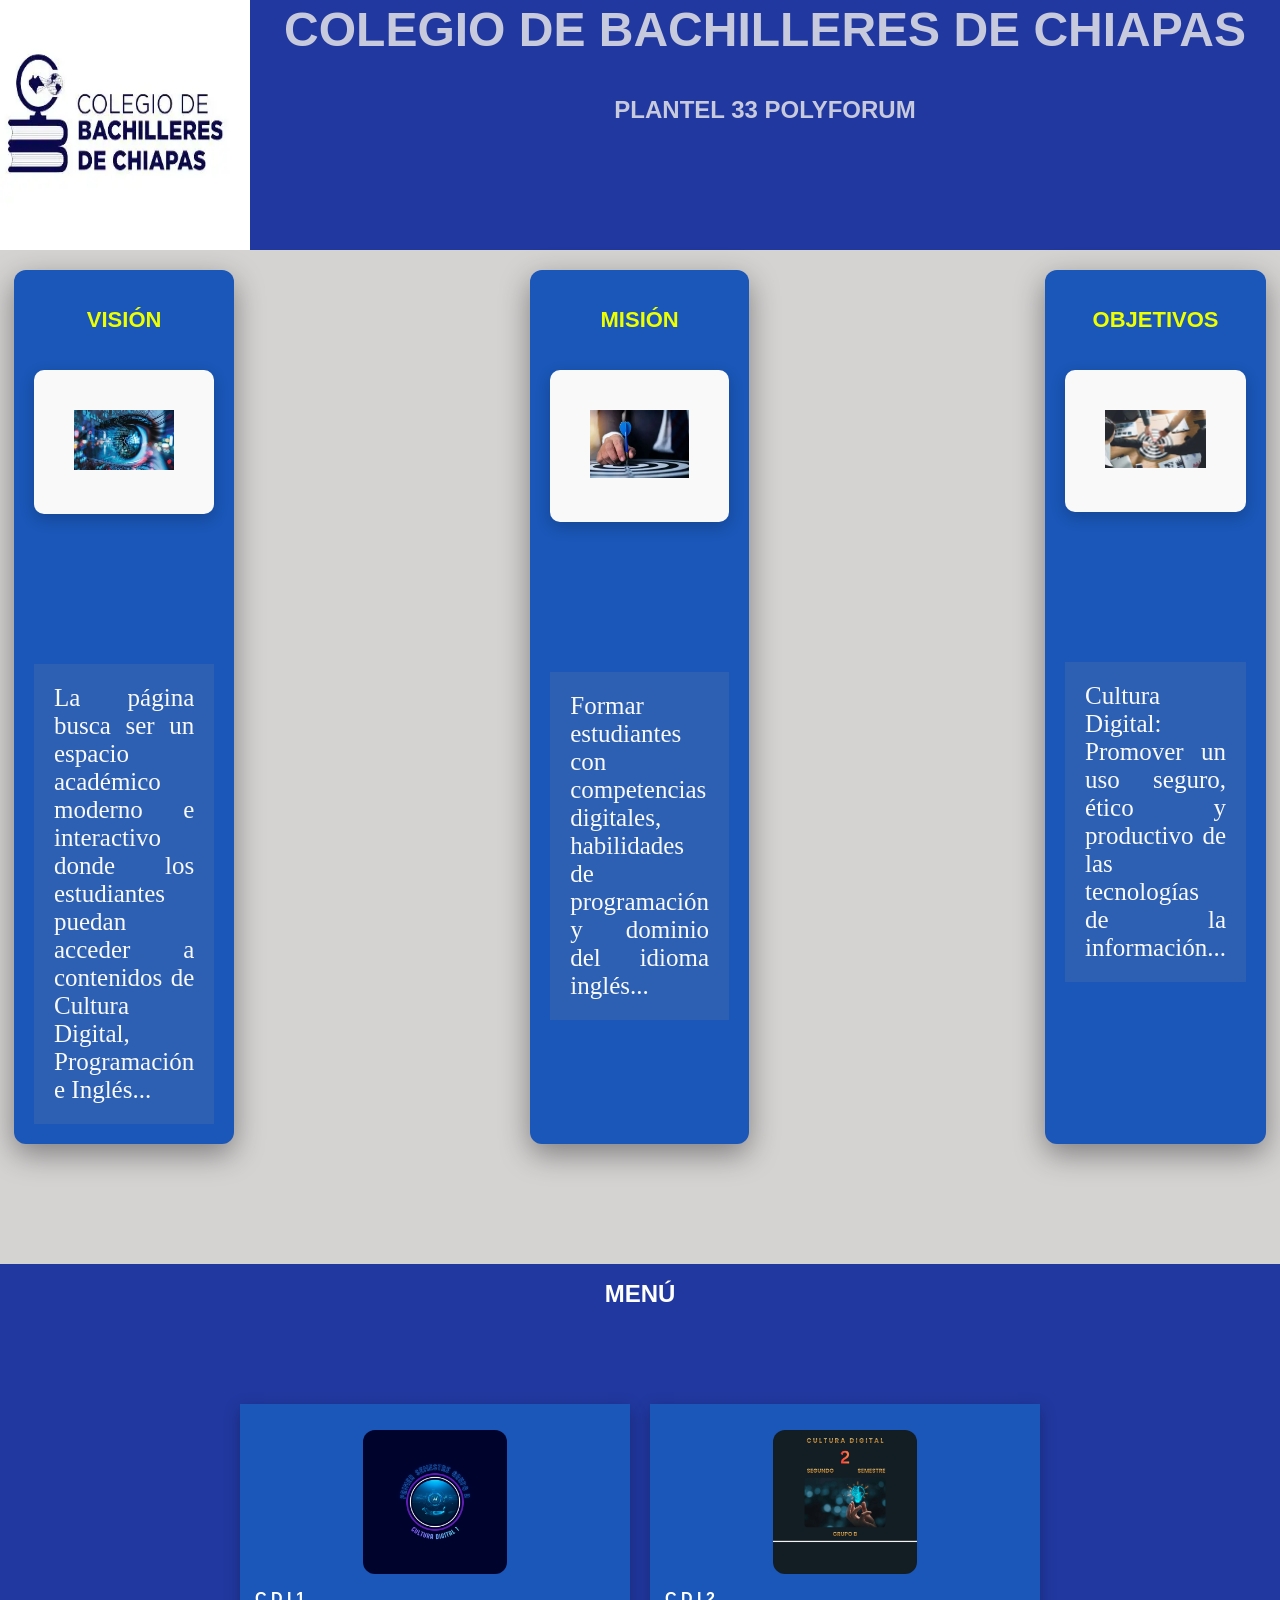
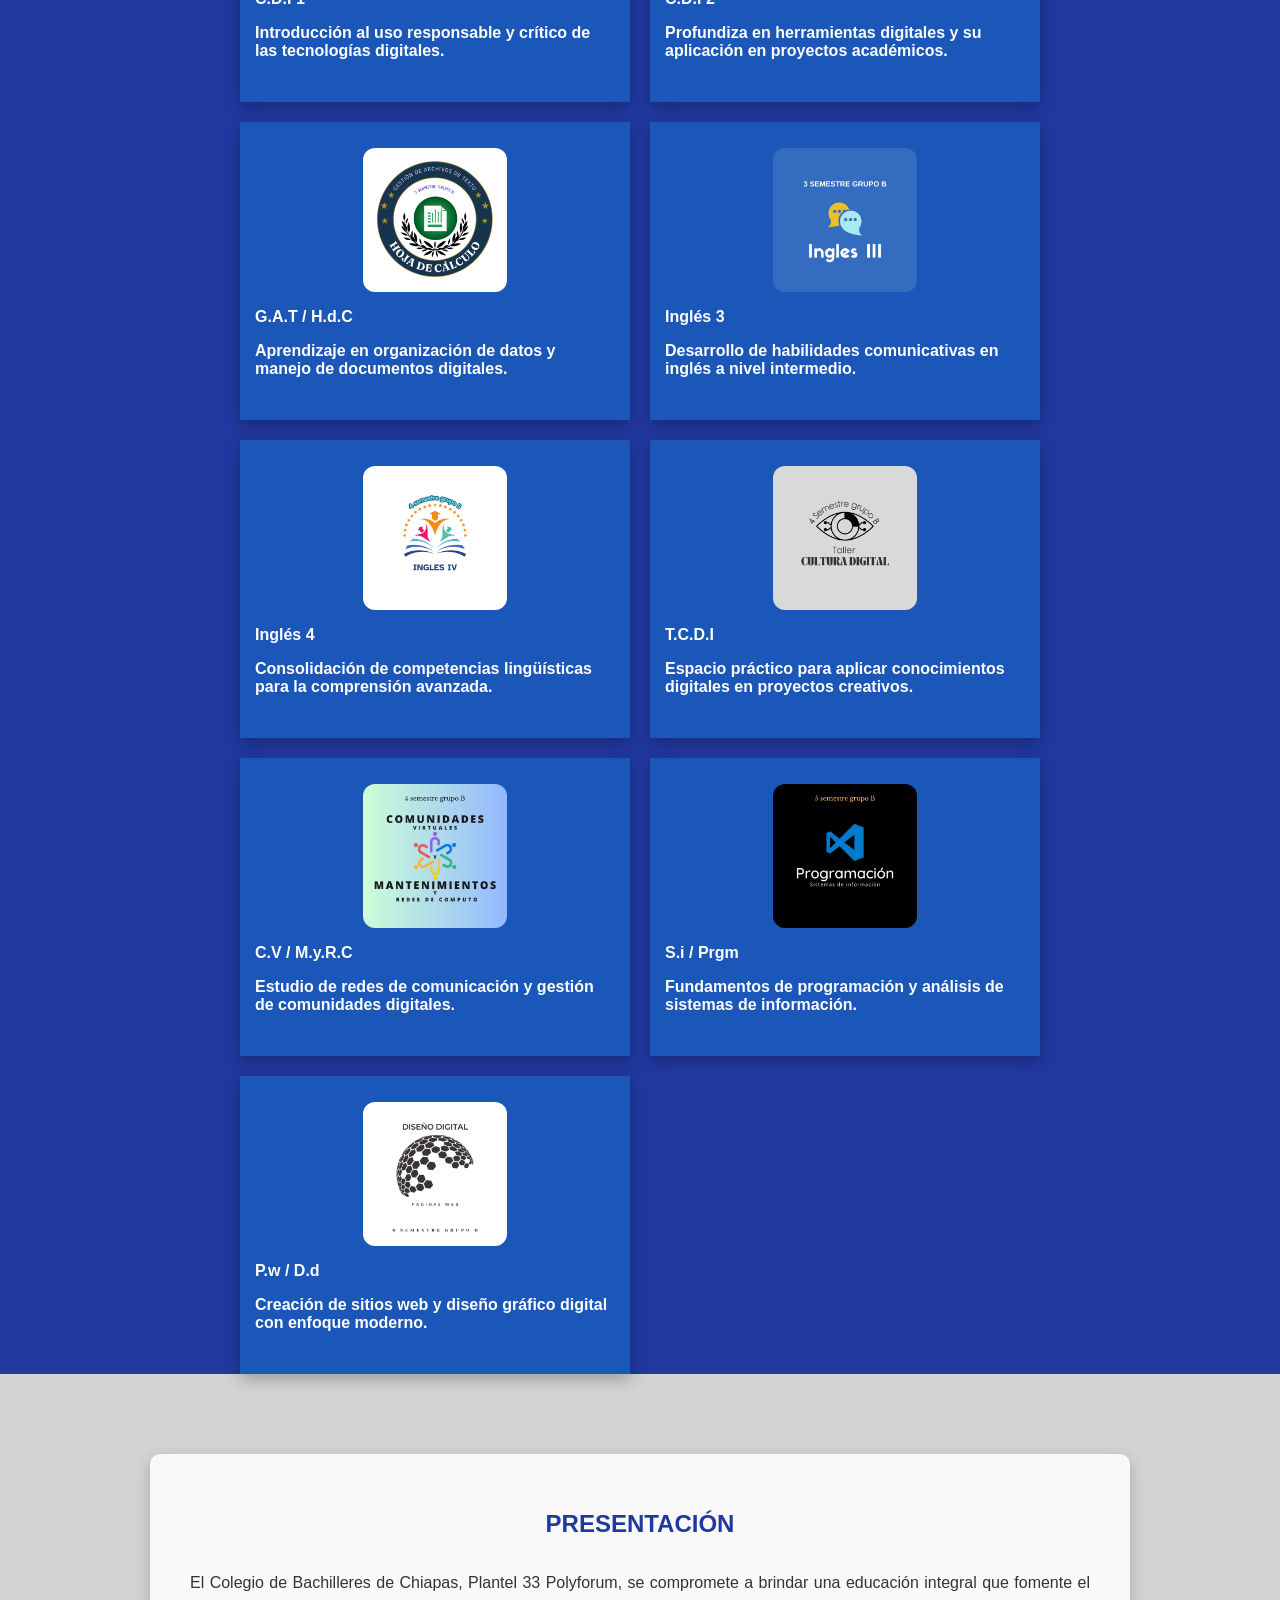
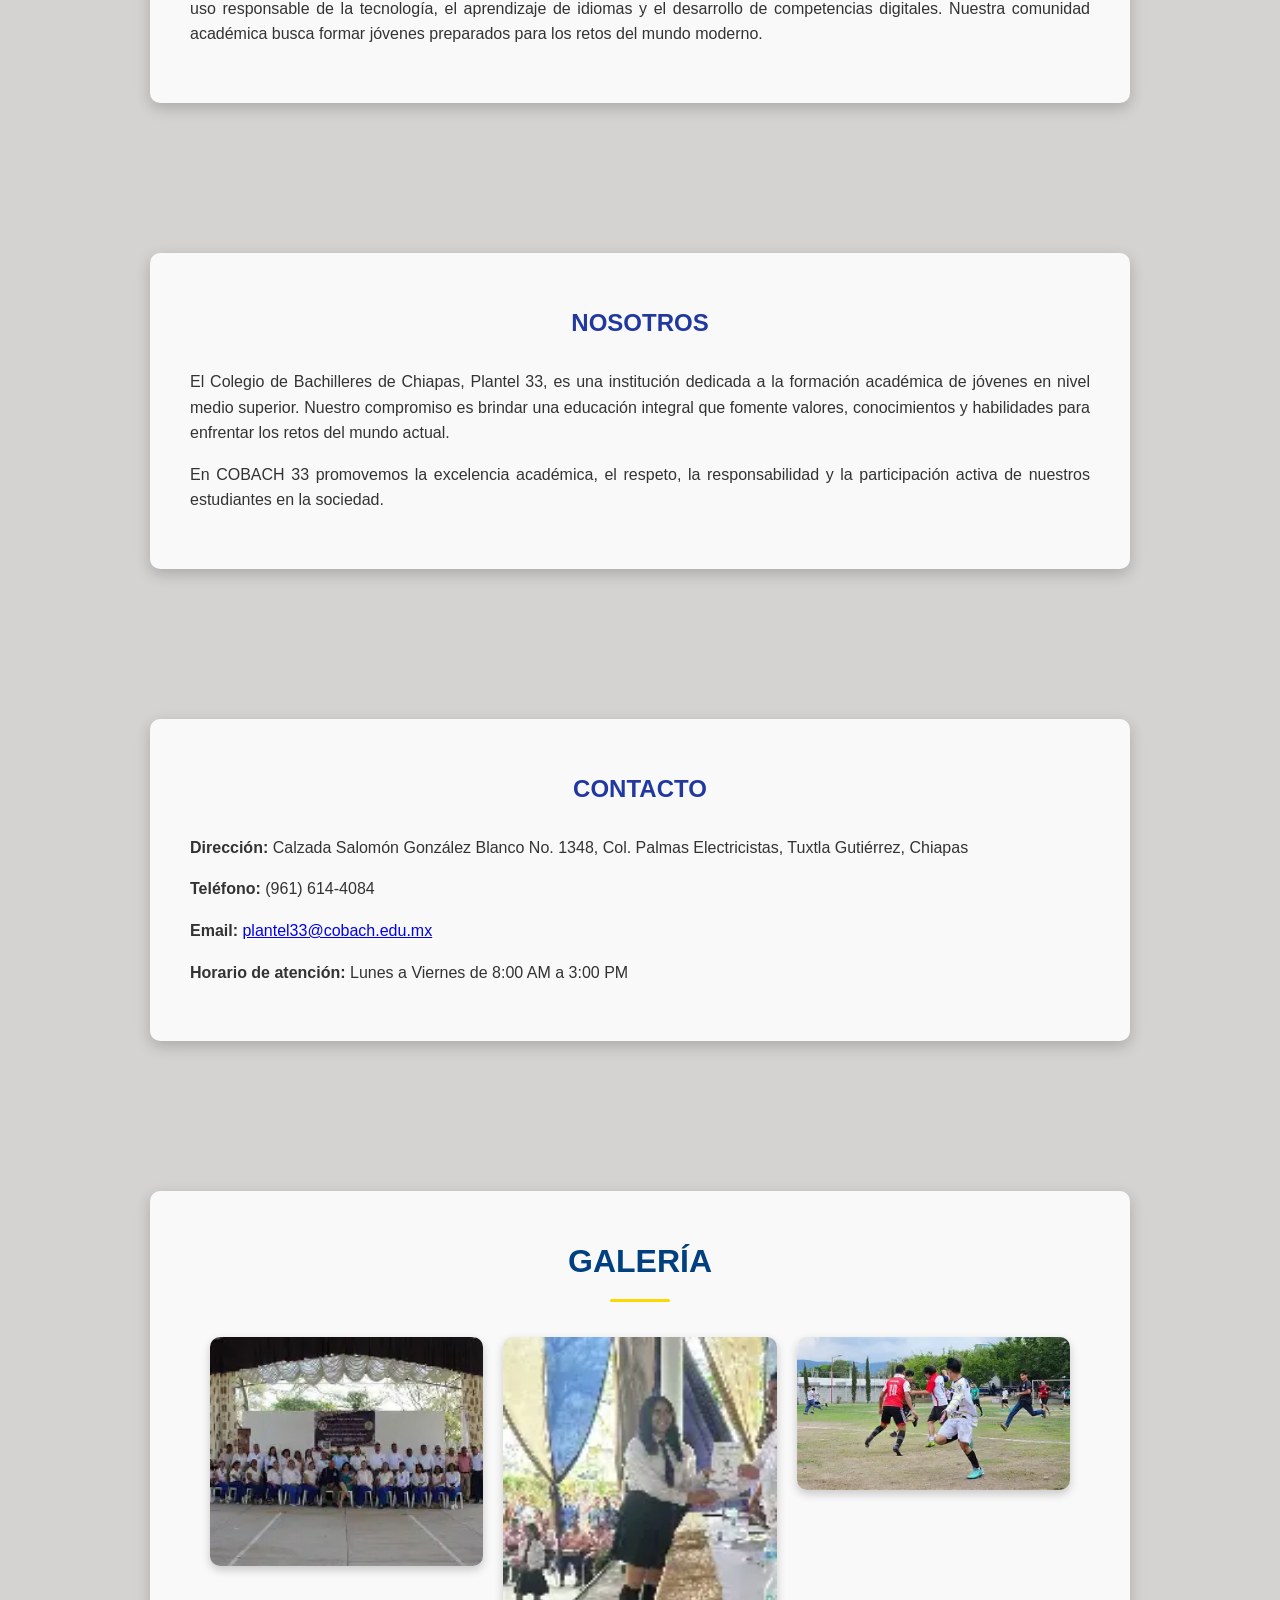
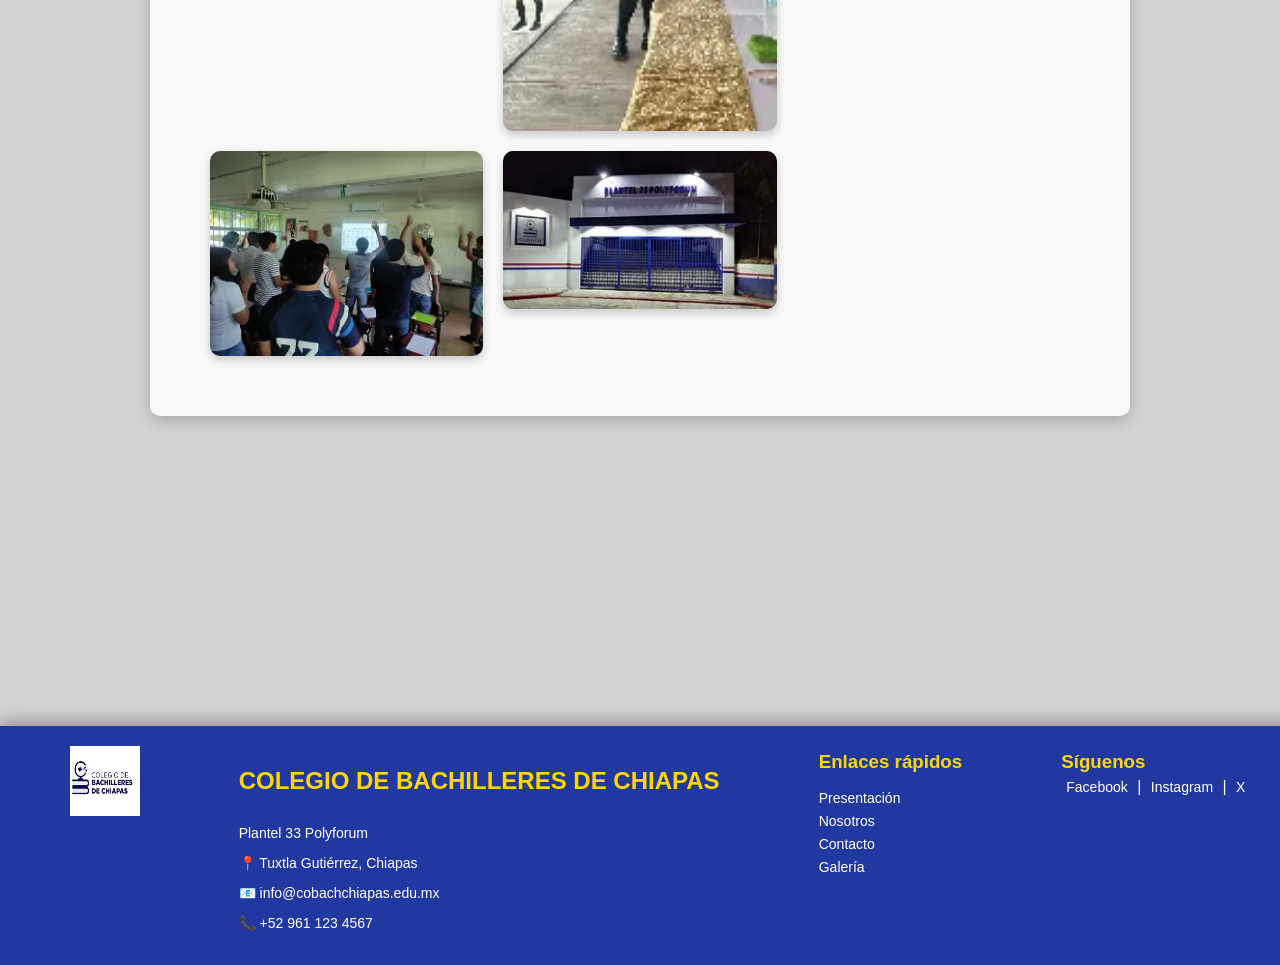
<file: index.html>
<!DOCTYPE html>
<html lang="es">
<head> 
    <meta charset="UTF-8">
    <title>COBACH 33</title>
    <link rel="stylesheet" href="estilos.css">
    <link rel="apple-touch-icon" sizes="180x180" href="Favicons/COBACH/apple-touch-icon.png">
    <link rel="icon" type="image/png" sizes="32x32" href="Favicons/COBACH/favicon-32x32.png">
    <link rel="icon" type="image/png" sizes="16x16" href="Favicons/COBACH/favicon-16x16.png">
    <link rel="manifest" href="Favicons/COBACH/site.webmanifest">
</head>
<body>

    <!-- Encabezado -->
    <header class="box"> 
        <img class="logo" src="icono.webp" alt="Logo COBACH">
        <h1>Colegio de Bachilleres de Chiapas</h1>
        <h2>Plantel 33 Polyforum</h2>
    </header>

    <!-- Sección de cartas -->
    <main class="cartas">
        <div class="card">
            <h2 class="card_title">Visión</h2>
            <div class="presentacion">
                <img src="vision.jpg" alt="Foto de visión digital">
            </div>
            <p class="card_content">
                La página busca ser un espacio académico moderno e interactivo donde los estudiantes puedan acceder a contenidos de Cultura Digital, Programación e Inglés...
            </p>
        </div>

        <div class="card">
            <h2 class="card_title">Misión</h2>
            <div class="presentacion">
                <img src="mision.jpg" alt="Foto de misión digital">
            </div>
            <p class="card_content">
                Formar estudiantes con competencias digitales, habilidades de programación y dominio del idioma inglés...
            </p>
        </div>

        <div class="card">
            <h2 class="card_title">Objetivos</h2>
            <div class="presentacion">
                <img src="objetivos.jpg" alt="Foto cumplimiento de objetivos">
            </div>
            <p class="card_content">
                Cultura Digital: Promover un uso seguro, ético y productivo de las tecnologías de la información...
            </p>
        </div>
    </main>

    <!-- Menú de navegación -->
<nav>
    <h2>Menú</h2>
    <ol class="materias">
        <li data-info="Cultura Digital I">
            <a href="Enlaces_materias/CDI1.html">
                <img src="Logos_materias/5_cultura DIGITAL.png" alt="">
                C.D.I 1
                <p>Introducción al uso responsable y crítico de las tecnologías digitales.</p>
            </a>
        </li>
        <li data-info="Cultura Digital II">
            <a href="Enlaces_materias/CDI2.html">
                <img src="Logos_materias/6_Diseño sin título.png" alt="">
                C.D.I 2
                <p>Profundiza en herramientas digitales y su aplicación en proyectos académicos.</p>
            </a>
        </li>
        <li data-info="Gestión de archivos de texto / Hojas de cálculo">
            <a href="Enlaces_materias/Gestion.html">
                <img src="Logos_materias/1_Achieving excellence together.png" alt="">
                G.A.T / H.d.C
                <p>Aprendizaje en organización de datos y manejo de documentos digitales.</p>
            </a>
        </li>
        <li data-info="Inglés III">
            <a href="Enlaces_materias/ingles3.html">
                <img src="Logos_materias/Ingles III.png" alt="">
                Inglés 3
                <p>Desarrollo de habilidades comunicativas en inglés a nivel intermedio.</p>
            </a>
        </li>
        <li data-info="Inglés IV">
            <a href="Enlaces_materias/ingles4.html">
                <img src="Logos_materias/Ingles IV.png" alt="">
                Inglés 4
                <p>Consolidación de competencias lingüísticas para la comprensión avanzada.</p>
            </a>
        </li>
        <li data-info="Taller de Cultura Digital">
            <a href="Enlaces_materias/taller.html">
                <img src="Logos_materias/4_Taller.png" alt="">
                T.C.D.I
                <p>Espacio práctico para aplicar conocimientos digitales en proyectos creativos.</p>
            </a>
        </li>
        <li data-info="Comunidades Virtuales / Mantenimiento y Redes de Cómputo">
            <a href="Enlaces_materias/comunidades.html">
                <img src="Logos_materias/7_Comunidades.png" alt="">
                C.V / M.y.R.C
                <p>Estudio de redes de comunicación y gestión de comunidades digitales.</p>
            </a>
        </li>
        <li data-info="Sistemas de Información / Programación">
            <a href="Enlaces_materias/sistemas.html">
                <img src="Logos_materias/2_Programación.png" alt="">
                S.i / Prgm
                <p>Fundamentos de programación y análisis de sistemas de información.</p>
            </a>
        </li>
        <li data-info="Páginas Web / Diseño Digital">
            <a href="Enlaces_materias/paginas.html">
                <img src="Logos_materias/3_Diseño digital.png" alt="">
                P.w / D.d
                <p>Creación de sitios web y diseño gráfico digital con enfoque moderno.</p>
            </a>
        </li>
    </ol>
</nav>


<!-- Sección de presentación -->
<section id="presentacion" class="presentacion">
    <h2>Presentación</h2>
    <p>
        El Colegio de Bachilleres de Chiapas, Plantel 33 Polyforum, se compromete a brindar una 
        educación integral que fomente el uso responsable de la tecnología, el aprendizaje de idiomas 
        y el desarrollo de competencias digitales. Nuestra comunidad académica busca formar jóvenes 
        preparados para los retos del mundo moderno.
    </p>
</section>

<section id="nosotros" class="presentacion">
  <h2>Nosotros</h2>
  <p>
    El Colegio de Bachilleres de Chiapas, Plantel 33, es una institución dedicada a la formación académica de jóvenes en nivel medio superior. 
    Nuestro compromiso es brindar una educación integral que fomente valores, conocimientos y habilidades para enfrentar los retos del mundo actual.
  </p>
  <p>
    En COBACH 33 promovemos la excelencia académica, el respeto, la responsabilidad y la participación activa de nuestros estudiantes en la sociedad.
  </p>
</section>

<section id="contacto" class="presentacion">
  <h2>Contacto</h2>
  <p><strong>Dirección:</strong> Calzada Salomón González Blanco No. 1348, Col. Palmas Electricistas, Tuxtla Gutiérrez, Chiapas</p>
  <p><strong>Teléfono:</strong> (961) 614-4084</p>
  <p><strong>Email:</strong> <a href="mailto:plantel33@cobach.edu.mx">plantel33@cobach.edu.mx</a></p>
  <p><strong>Horario de atención:</strong> Lunes a Viernes de 8:00 AM a 3:00 PM</p>
</section>

<section id="galeria" class="presentacion">
  <h2>Galería</h2>
  <div class="galeria-contenedor">
    <img src="cobach_foto.jpg" alt="Vista del Plantel COBACH 33">
    <img src="evento.jpg" alt="Evento cultural en COBACH 33">
    <img src="deportes.jpg" alt="Actividades deportivas en COBACH 33">
    <img src="aulas.jpg" alt="Aula equipada en COBACH 33">
    <img src="entrada.jpg" alt="Entrada COBACH 33">
  </div>
</section>

<!-- Pie de página -->
<footer>
    <div class="footer-logo">
        <img src="icono.webp" alt="Logo COBACH">
    </div>

    <div class="footer-info">
        <h2>Colegio de Bachilleres de Chiapas</h2>
        <p>Plantel 33 Polyforum</p>
        <p>📍 Tuxtla Gutiérrez, Chiapas</p>
        <p>📧 <a href="mailto:info@cobachchiapas.edu.mx">info@cobachchiapas.edu.mx</a></p>
        <p>📞 <a href="tel:+529611234567">+52 961 123 4567</a></p>
    </div>

    <div class="footer-links">
        <h3>Enlaces rápidos</h3>
        <ul>
            <li><a href="#presentacion">Presentación</a></li>
            <li><a href="#nosotros">Nosotros</a></li>
            <li><a href="#contacto">Contacto</a></li>
            <li><a href="#galeria">Galería</a></li>
        </ul>
    </div>

    <div class="footer-social">
        <h3>Síguenos</h3>
        <a href="https://facebook.com">Facebook</a> | 
        <a href="https://instagram.com">Instagram</a> | 
        <a href="https://x.com">X</a>
    </div>
</footer>


</body>
</html>
</file>
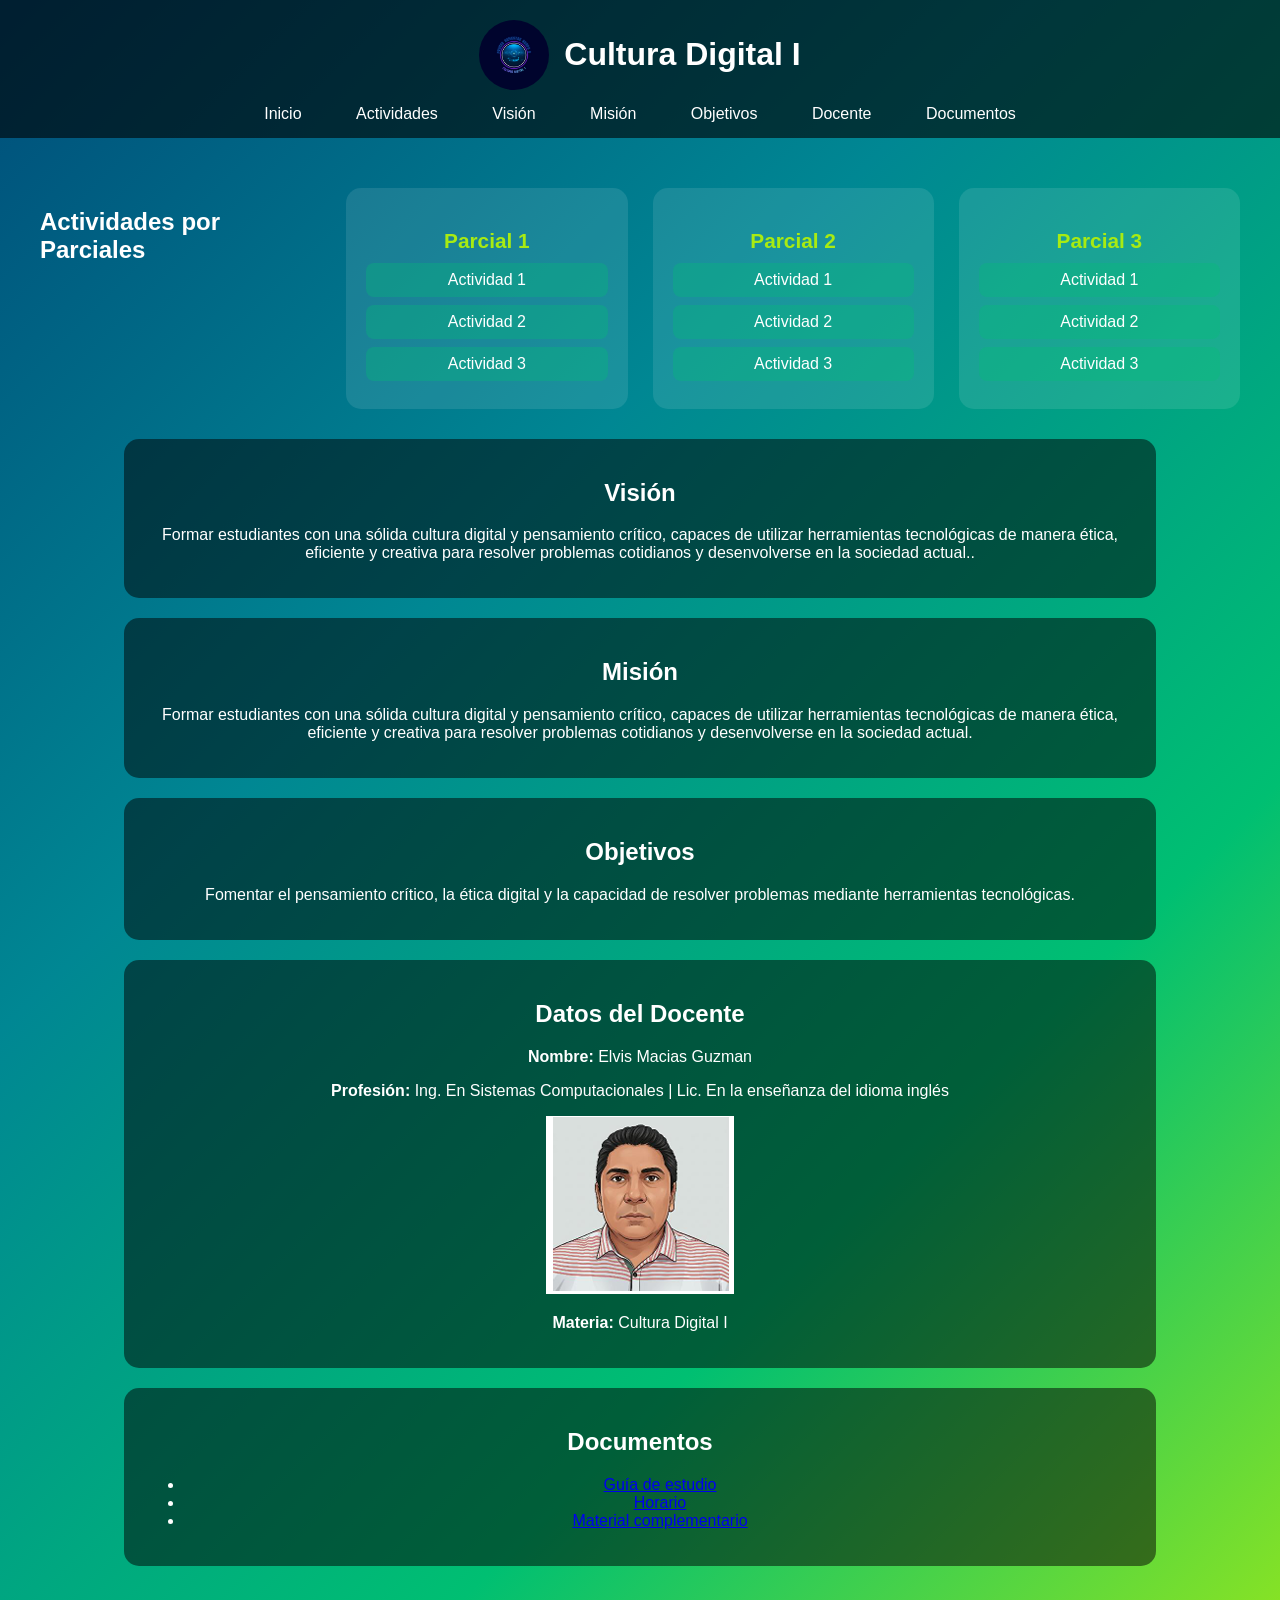
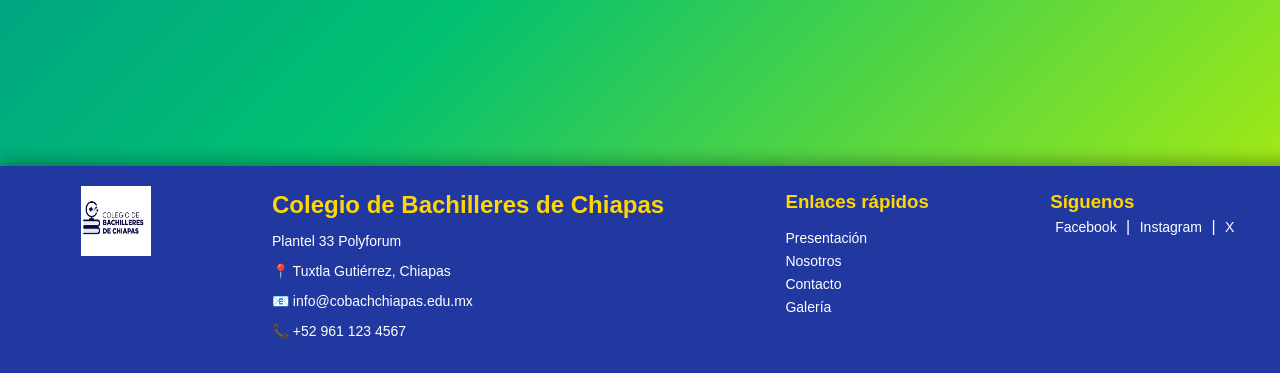
<file: Enlaces_materias/CDI1.html>
<!DOCTYPE html>
<html lang="en">
<head>
    <meta charset="UTF-8">
    <meta name="viewport" content="width=device-width, initial-scale=1.0">
    <title>Document</title>
    <link rel="stylesheet" href="CDI1.css">
    <link rel="apple-touch-icon" sizes="180x180" href="../Favicons/Cultura1/apple-touch-icon.png">
    <link rel="icon" type="image/png" sizes="32x32" href="../Favicons/Cultura1/favicon-32x32.png">
    <link rel="icon" type="image/png" sizes="16x16" href="../Favicons/Cultura1/favicon-16x16.png">
    <link rel="manifest" href="../Favicons/Cultura1/site.webmanifest">
</head>
<body>
    <header>
        <div class="logo-titulo">
            <img src="../Logos_materias/5_cultura DIGITAL.png" alt="Logo Cultura1">
            <h1>Cultura Digital I</h1>
        </div>
        <nav>
            <a href="../index.html">Inicio</a>
            <a href="#actividades">Actividades</a>
            <a href="#vision">Visión</a>
            <a href="#mision">Misión</a>
            <a href="#objetivos">Objetivos</a>
            <a href="#docente">Docente</a>
            <a href="#documentos">Documentos</a>
        </nav>
    </header>

    <main>
        <section id="actividades" class="parciales">
            <h2>Actividades por Parciales</h2>
            <div class="parcial">
                <h3>Parcial 1</h3>
                <ul>
                    <li><a href="https://es.educaplay.com/recursos-educativos/1731967-taller_de_cultura_digital.html">Actividad 1</a></li>
                    <li><a href="https://es.educaplay.com/recursos-educativos/1731967-taller_de_cultura_digital.html">Actividad 2</a></li>
                    <li><a href="https://es.educaplay.com/recursos-educativos/1731967-taller_de_cultura_digital.html">Actividad 3</a></li>
                </ul>
            </div>
            <div class="parcial">
                <h3>Parcial 2</h3>
                <ul>
                    <li><a href="https://es.educaplay.com/recursos-educativos/1731967-taller_de_cultura_digital.html">Actividad 1</a></li>
                    <li><a href="https://es.educaplay.com/recursos-educativos/1731967-taller_de_cultura_digital.html">Actividad 2</a></li>
                    <li><a href="https://es.educaplay.com/recursos-educativos/1731967-taller_de_cultura_digital.html">Actividad 3</a></li>
                </ul>
            </div>
            <div class="parcial">
                <h3>Parcial 3</h3>
                <ul>
                    <li><a href="https://es.educaplay.com/recursos-educativos/1731967-taller_de_cultura_digital.html">Actividad 1</a></li>
                    <li><a href="https://es.educaplay.com/recursos-educativos/1731967-taller_de_cultura_digital.html">Actividad 2</a></li>
                    <li><a href="https://es.educaplay.com/recursos-educativos/1731967-taller_de_cultura_digital.html">Actividad 3</a></li>
                </ul>
            </div>
        </section>

        <section id="vision" class="info">
            <h2>Visión</h2>
            <p>Formar estudiantes con una sólida cultura digital y pensamiento crítico, capaces de utilizar 
herramientas tecnológicas de manera ética, eficiente y creativa para resolver problemas 
cotidianos y desenvolverse en la sociedad actual..</p>
        </section>

        <section id="mision" class="info">
            <h2>Misión</h2>
            <p>Formar estudiantes con una sólida cultura digital y pensamiento crítico, capaces de utilizar 
herramientas tecnológicas de manera ética, eficiente y creativa para resolver problemas 
cotidianos y desenvolverse en la sociedad actual.</p>
        </section>

        <section id="objetivos" class="info">
            <h2>Objetivos</h2>
            <p>Fomentar el pensamiento crítico, la ética digital y la capacidad de resolver problemas mediante herramientas tecnológicas.</p>
        </section>

        <section id="docente" class="docente">
            <h2>Datos del Docente</h2>
            <p><strong>Nombre:</strong> Elvis Macias Guzman </p>
            <p><strong>Profesión:</strong> Ing. En Sistemas Computacionales | Lic. En la enseñanza del idioma inglés  </p> <img src="../Profe.png" alt="Foto del docente">
            <p><strong>Materia:</strong> Cultura Digital I</p>
        </section>

        <section id="documentos" class="documentos">
            <h2>Documentos</h2>
            <ul>
                <li><a href="../kAcekdw7X3-Cultura-Digital-II.pdf">Guía de estudio</a></li>
                <li><a href="../HORARIO INDIVIDUAL.pdf">Horario</a></li>
                <li><a href="../MCC_CULTURA_DIGITAL 2.pdf">Material complementario</a></li>
            </ul>
        </section>
    </main>

<footer>
    <div class="footer-logo">
        <img src="../icono.webp" alt="Logo COBACH">
    </div>

    <div class="footer-info">
        <h2>Colegio de Bachilleres de Chiapas</h2>
        <p>Plantel 33 Polyforum</p>
        <p>📍 Tuxtla Gutiérrez, Chiapas</p>
        <p>📧 <a href="mailto:info@cobachchiapas.edu.mx">info@cobachchiapas.edu.mx</a></p>
        <p>📞 <a href="tel:+529611234567">+52 961 123 4567</a></p>
    </div>

    <div class="footer-links">
        <h3>Enlaces rápidos</h3>
        <ul>
            <li><a href="#presentacion">Presentación</a></li>
            <li><a href="#nosotros">Nosotros</a></li>
            <li><a href="#contacto">Contacto</a></li>
            <li><a href="#galeria">Galería</a></li>
        </ul>
    </div>

    <div class="footer-social">
        <h3>Síguenos</h3>
        <a href="https://facebook.com">Facebook</a> | 
        <a href="https://instagram.com">Instagram</a> | 
        <a href="https://x.com">X</a>
    </div>
</footer>
</body>
    
    
</body>
</html>
</file>
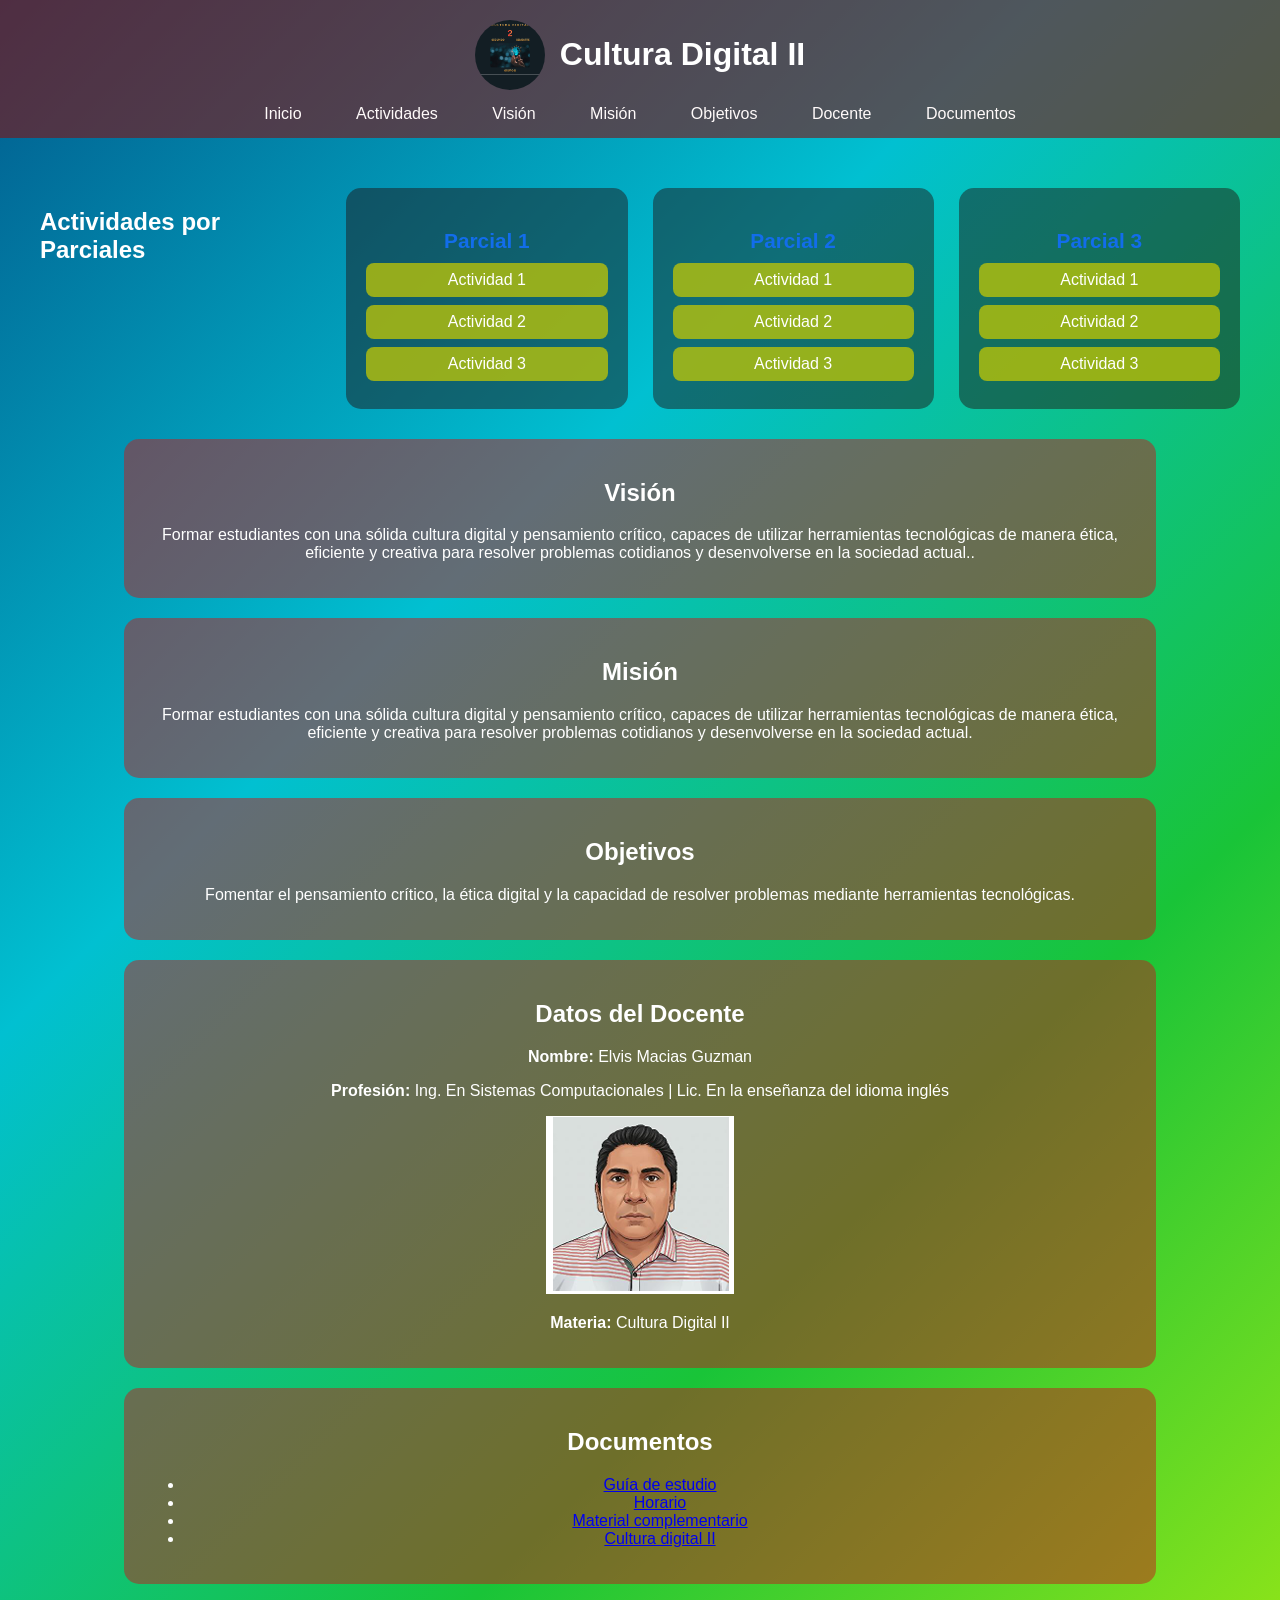
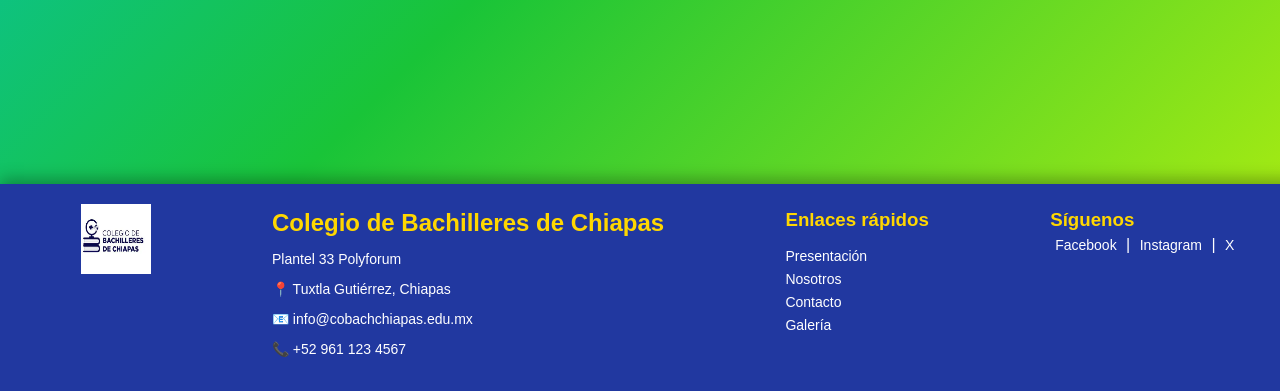
<file: Enlaces_materias/CDI2.html>
<!DOCTYPE html>
<html lang="en">
<head>
    <meta charset="UTF-8">
    <meta name="viewport" content="width=device-width, initial-scale=1.0">
    <title>Cultura digital II</title>
    <link rel="stylesheet" href="CDI2.css">
    <link rel="apple-touch-icon" sizes="180x180" href="../Favicons/Cultura 2/apple-touch-icon.png">
    <link rel="icon" type="image/png" sizes="32x32" href="../Favicons/Cultura 2/favicon-32x32.png">
    <link rel="icon" type="image/png" sizes="16x16" href="../Favicons/Cultura 2/favicon-16x16.png">
    <link rel="manifest" href="../Favicons/Cultura 2/site.webmanifest">
</head>
<body>
    <header>
        <div class="logo-titulo">
            <img src="../Logos_materias/6_Diseño sin título.png" alt="Logo COBACH">
            <h1>Cultura Digital II</h1>
        </div>
        <nav>
            <a href="../index.html">Inicio</a>
            <a href="#actividades">Actividades</a>
            <a href="#vision">Visión</a>
            <a href="#mision">Misión</a>
            <a href="#objetivos">Objetivos</a>
            <a href="#docente">Docente</a>
            <a href="#documentos">Documentos</a>
        </nav>
    </header>

    <main>
        <section id="actividades" class="parciales">
            <h2>Actividades por Parciales</h2>
            <div class="parcial">
                <h3>Parcial 1</h3>
                <ul>
                    <li><a href="https://es.educaplay.com/recursos-educativos/1731967-taller_de_cultura_digital.html">Actividad 1</a></li>
                    <li><a href="https://es.educaplay.com/recursos-educativos/1731967-taller_de_cultura_digital.html">Actividad 2</a></li>
                    <li><a href="https://es.educaplay.com/recursos-educativos/1731967-taller_de_cultura_digital.html">Actividad 3</a></li>
                </ul>
            </div>
            <div class="parcial">
                <h3>Parcial 2</h3>
                <ul>
                    <li><a href="https://es.educaplay.com/recursos-educativos/1731967-taller_de_cultura_digital.html">Actividad 1</a></li>
                    <li><a href="https://es.educaplay.com/recursos-educativos/1731967-taller_de_cultura_digital.html">Actividad 2</a></li>
                    <li><a href="https://es.educaplay.com/recursos-educativos/1731967-taller_de_cultura_digital.html">Actividad 3</a></li>
                </ul>
            </div>
            <div class="parcial">
                <h3>Parcial 3</h3>
                <ul>
                    <li><a href="https://es.educaplay.com/recursos-educativos/1731967-taller_de_cultura_digital.html">Actividad 1</a></li>
                    <li><a href="https://es.educaplay.com/recursos-educativos/1731967-taller_de_cultura_digital.html">Actividad 2</a></li>
                    <li><a href="https://es.educaplay.com/recursos-educativos/1731967-taller_de_cultura_digital.html">Actividad 3</a></li>
                </ul>
            </div>
        </section>

        <section id="vision" class="info">
            <h2>Visión</h2>
            <p>Formar estudiantes con una sólida cultura digital y pensamiento crítico, capaces de utilizar 
herramientas tecnológicas de manera ética, eficiente y creativa para resolver problemas 
cotidianos y desenvolverse en la sociedad actual..</p>
        </section>

        <section id="mision" class="info">
            <h2>Misión</h2>
            <p>Formar estudiantes con una sólida cultura digital y pensamiento crítico, capaces de utilizar 
herramientas tecnológicas de manera ética, eficiente y creativa para resolver problemas 
cotidianos y desenvolverse en la sociedad actual.</p>
        </section>

        <section id="objetivos" class="info">
            <h2>Objetivos</h2>
            <p>Fomentar el pensamiento crítico, la ética digital y la capacidad de resolver problemas mediante herramientas tecnológicas.</p>
        </section>

        <section id="docente" class="docente">
            <h2>Datos del Docente</h2>
            <p><strong>Nombre:</strong> Elvis Macias Guzman </p>
            <p><strong>Profesión:</strong> Ing. En Sistemas Computacionales | Lic. En la enseñanza del idioma inglés  </p> <img src="../Profe.png" alt="Foto del docente">
            <p><strong>Materia:</strong> Cultura Digital II</p>
        </section>

        <section id="documentos" class="documentos">
            <h2>Documentos</h2>
            <ul>
                <li><a href="../LKJkPxM1dk-CULTURA-DIGITAL-I_2C.pdf">Guía de estudio</a></li>
                <li><a href="../HORARIO INDIVIDUAL.pdf">Horario</a></li>
                <li><a href="../MCC_CULTURA_DIGITAL 2.pdf">Material complementario</a></li>
                <li><a href="../kAcekdw7X3-Cultura-Digital-II.pdf">Cultura digital II</a></li>

            </ul>
        </section>
    </main>

<footer>
    <div class="footer-logo">
        <img src="../icono.webp" alt="Logo COBACH">
    </div>

    <div class="footer-info">
        <h2>Colegio de Bachilleres de Chiapas</h2>
        <p>Plantel 33 Polyforum</p>
        <p>📍 Tuxtla Gutiérrez, Chiapas</p>
        <p>📧 <a href="mailto:info@cobachchiapas.edu.mx">info@cobachchiapas.edu.mx</a></p>
        <p>📞 <a href="tel:+529611234567">+52 961 123 4567</a></p>
    </div>

    <div class="footer-links">
        <h3>Enlaces rápidos</h3>
        <ul>
            <li><a href="#presentacion">Presentación</a></li>
            <li><a href="#nosotros">Nosotros</a></li>
            <li><a href="#contacto">Contacto</a></li>
            <li><a href="#galeria">Galería</a></li>
        </ul>
    </div>

    <div class="footer-social">
        <h3>Síguenos</h3>
        <a href="https://facebook.com">Facebook</a> | 
        <a href="https://instagram.com">Instagram</a> | 
        <a href="https://x.com">X</a>
    </div>
</footer>
</body>
    
    
</body>
</html>
</file>
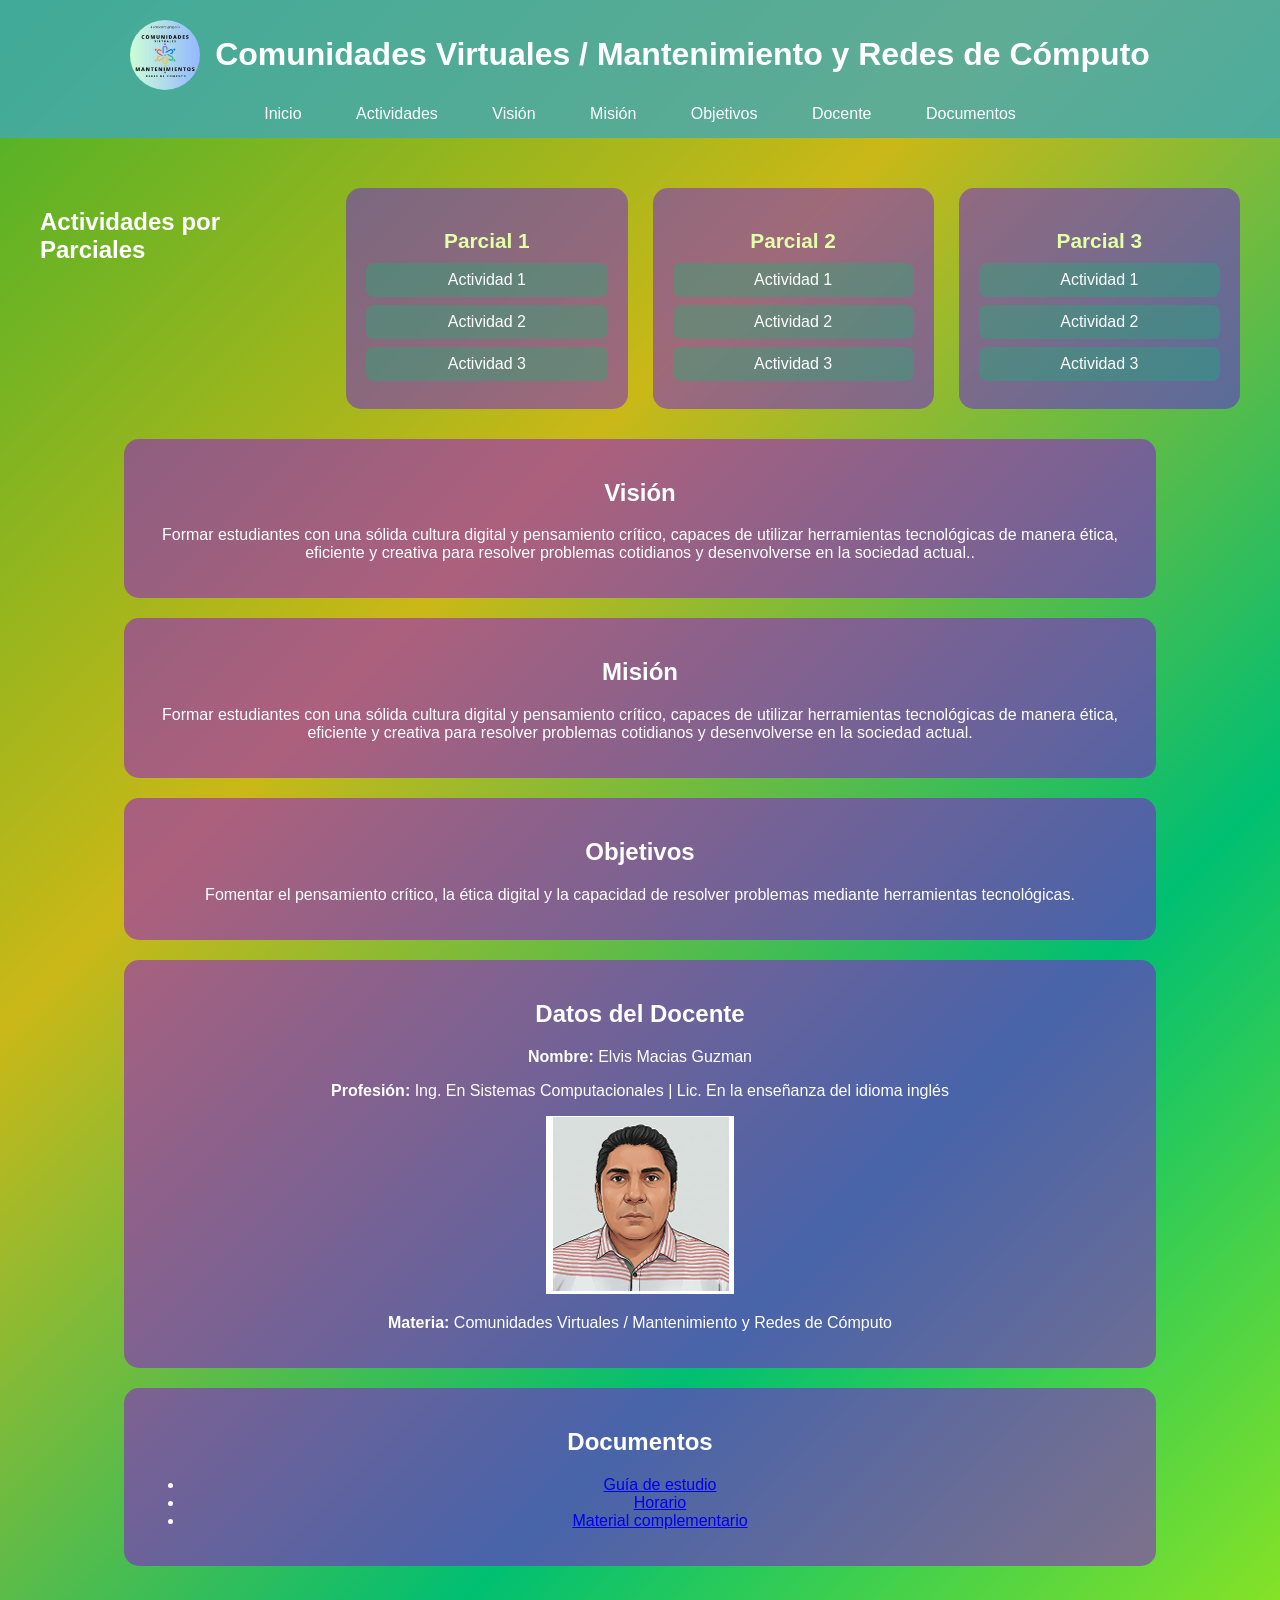
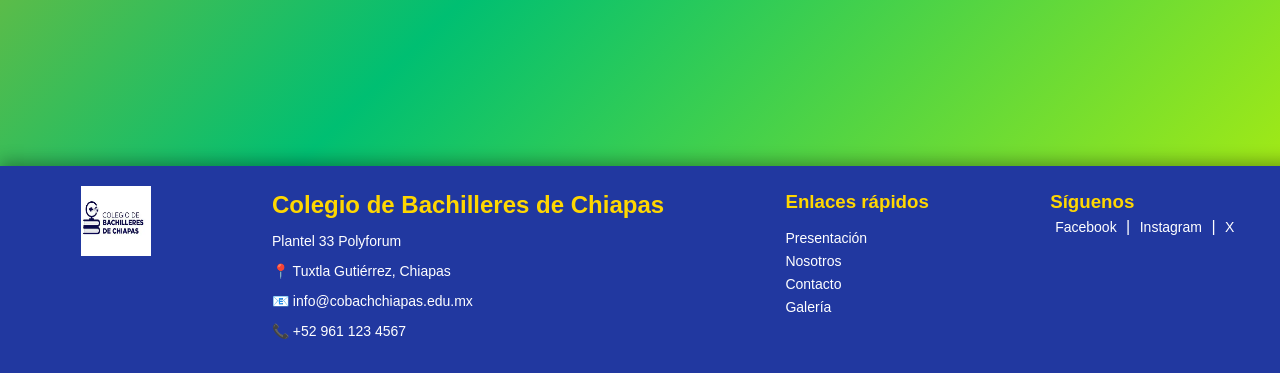
<file: Enlaces_materias/comunidades.html>
<!DOCTYPE html>
<html lang="en">
<head>
    <meta charset="UTF-8">
    <meta name="viewport" content="width=device-width, initial-scale=1.0">
    <title>Comunidades Virtuales / Mantenimiento y Redes de Cómputo</title>
    <link rel="stylesheet" href="comunidades.css">
    <link rel="apple-touch-icon" sizes="180x180" href="../Favicons/Comunidades/apple-touch-icon.png">
    <link rel="icon" type="image/png" sizes="32x32" href="../Favicons/Comunidades/favicon-32x32.png">
    <link rel="icon" type="image/png" sizes="16x16" href="../Favicons/Comunidades/favicon-16x16.png">
    <link rel="manifest" href="../Favicons/Comunidades/site.webmanifest">
</head>
<body>
    <header>
        <div class="logo-titulo">
            <img src="../Logos_materias/7_Comunidades.png" alt="Logo COBACH">
            <h1>Comunidades Virtuales / Mantenimiento y Redes de Cómputo</h1>
        </div>
        <nav>
            <a href="../index.html">Inicio</a>
            <a href="#actividades">Actividades</a>
            <a href="#vision">Visión</a>
            <a href="#mision">Misión</a>
            <a href="#objetivos">Objetivos</a>
            <a href="#docente">Docente</a>
            <a href="#documentos">Documentos</a>
        </nav>
    </header>

    <main>
        <section id="actividades" class="parciales">
            <h2>Actividades por Parciales</h2>
            <div class="parcial">
                <h3>Parcial 1</h3>
                <ul>
                    <li><a href="https://es.educaplay.com/recursos-educativos/1731967-taller_de_cultura_digital.html">Actividad 1</a></li>
                    <li><a href="https://es.educaplay.com/recursos-educativos/1731967-taller_de_cultura_digital.html">Actividad 2</a></li>
                    <li><a href="https://es.educaplay.com/recursos-educativos/1731967-taller_de_cultura_digital.html">Actividad 3</a></li>
                </ul>
            </div>
            <div class="parcial">
                <h3>Parcial 2</h3>
                <ul>
                    <li><a href="https://es.educaplay.com/recursos-educativos/1731967-taller_de_cultura_digital.html">Actividad 1</a></li>
                    <li><a href="https://es.educaplay.com/recursos-educativos/1731967-taller_de_cultura_digital.html">Actividad 2</a></li>
                    <li><a href="https://es.educaplay.com/recursos-educativos/1731967-taller_de_cultura_digital.html">Actividad 3</a></li>
                </ul>
            </div>
            <div class="parcial">
                <h3>Parcial 3</h3>
                <ul>
                    <li><a href="https://es.educaplay.com/recursos-educativos/1731967-taller_de_cultura_digital.html">Actividad 1</a></li>
                    <li><a href="https://es.educaplay.com/recursos-educativos/1731967-taller_de_cultura_digital.html">Actividad 2</a></li>
                    <li><a href="https://es.educaplay.com/recursos-educativos/1731967-taller_de_cultura_digital.html">Actividad 3</a></li>
                </ul>
            </div>
        </section>

        <section id="vision" class="info">
            <h2>Visión</h2>
            <p>Formar estudiantes con una sólida cultura digital y pensamiento crítico, capaces de utilizar 
herramientas tecnológicas de manera ética, eficiente y creativa para resolver problemas 
cotidianos y desenvolverse en la sociedad actual..</p>
        </section>

        <section id="mision" class="info">
            <h2>Misión</h2>
            <p>Formar estudiantes con una sólida cultura digital y pensamiento crítico, capaces de utilizar 
herramientas tecnológicas de manera ética, eficiente y creativa para resolver problemas 
cotidianos y desenvolverse en la sociedad actual.</p>
        </section>

        <section id="objetivos" class="info">
            <h2>Objetivos</h2>
            <p>Fomentar el pensamiento crítico, la ética digital y la capacidad de resolver problemas mediante herramientas tecnológicas.</p>
        </section>

        <section id="docente" class="docente">
            <h2>Datos del Docente</h2>
            <p><strong>Nombre:</strong> Elvis Macias Guzman </p>
            <p><strong>Profesión:</strong> Ing. En Sistemas Computacionales | Lic. En la enseñanza del idioma inglés  </p> <img src="../Profe.png" alt="Foto del docente">
            <p><strong>Materia:</strong> Comunidades Virtuales / Mantenimiento y Redes de Cómputo</p>
        </section>

        <section id="documentos" class="documentos">
            <h2>Documentos</h2>
            <ul>
                <li><a href="../LKJkPxM1dk-CULTURA-DIGITAL-I_2C.pdf">Guía de estudio</a></li>
                <li><a href="../HORARIO INDIVIDUAL.pdf">Horario</a></li>
                <li><a href="../MCC_CULTURA_DIGITAL 2.pdf">Material complementario</a></li>
            </ul>
        </section>
    </main>

<footer>
    <div class="footer-logo">
        <img src="../icono.webp" alt="Logo COBACH">
    </div>

    <div class="footer-info">
        <h2>Colegio de Bachilleres de Chiapas</h2>
        <p>Plantel 33 Polyforum</p>
        <p>📍 Tuxtla Gutiérrez, Chiapas</p>
        <p>📧 <a href="mailto:info@cobachchiapas.edu.mx">info@cobachchiapas.edu.mx</a></p>
        <p>📞 <a href="tel:+529611234567">+52 961 123 4567</a></p>
    </div>

    <div class="footer-links">
        <h3>Enlaces rápidos</h3>
        <ul>
            <li><a href="#presentacion">Presentación</a></li>
            <li><a href="#nosotros">Nosotros</a></li>
            <li><a href="#contacto">Contacto</a></li>
            <li><a href="#galeria">Galería</a></li>
        </ul>
    </div>

    <div class="footer-social">
        <h3>Síguenos</h3>
        <a href="https://facebook.com">Facebook</a> | 
        <a href="https://instagram.com">Instagram</a> | 
        <a href="https://x.com">X</a>
    </div>
</footer>
</body>
    
    
</body>
</html>
</file>
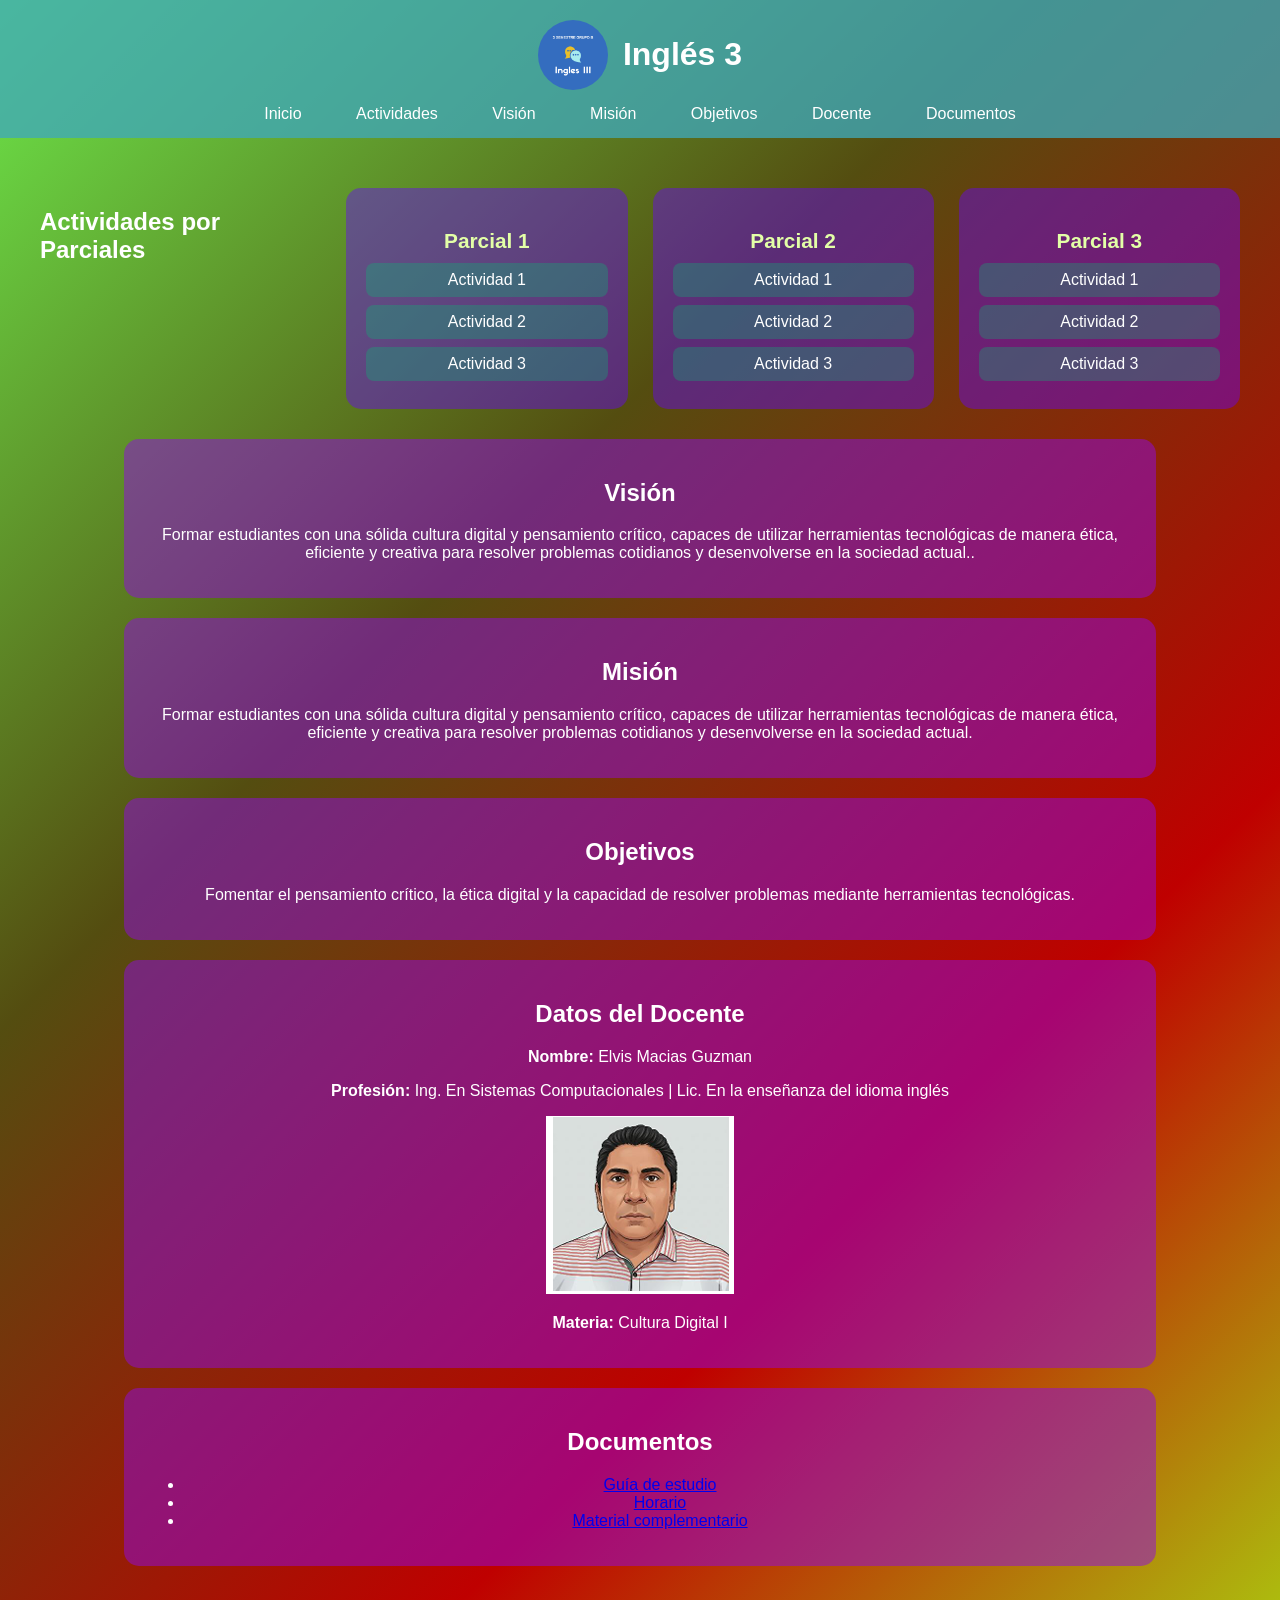
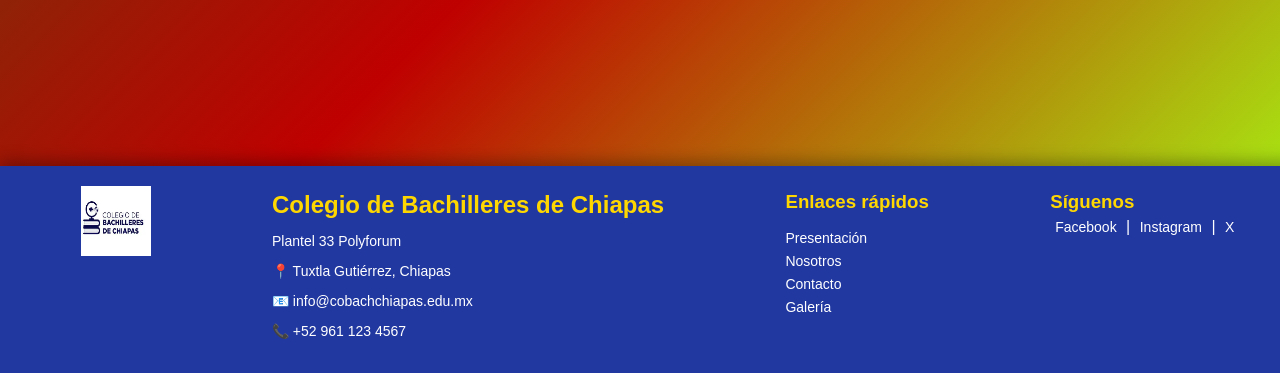
<file: Enlaces_materias/ingles3.html>
<!DOCTYPE html>
<html lang="en">
<head>
    <meta charset="UTF-8">
    <meta name="viewport" content="width=device-width, initial-scale=1.0">
    <title>Inglés 3</title>
    <link rel="stylesheet" href="ingles3.css">
    <link rel="apple-touch-icon" sizes="180x180" href="../Favicons/Ingles3/apple-touch-icon.png">
    <link rel="icon" type="image/png" sizes="32x32" href="../Favicons/Ingles3/favicon-32x32.png">
    <link rel="icon" type="image/png" sizes="16x16" href="../Favicons/Ingles3/favicon-16x16.png">
    <link rel="manifest" href="../Favicons/Ingles3/site.webmanifest">
</head>
<body>
    <header>
        <div class="logo-titulo">
            <img src="../Logos_materias/Ingles III.png" alt="Logo COBACH">
            <h1>Inglés 3</h1>
        </div>
        <nav>
            <a href="../index.html">Inicio</a>
            <a href="#actividades">Actividades</a>
            <a href="#vision">Visión</a>
            <a href="#mision">Misión</a>
            <a href="#objetivos">Objetivos</a>
            <a href="#docente">Docente</a>
            <a href="#documentos">Documentos</a>
        </nav>
    </header>

    <main>
        <section id="actividades" class="parciales">
            <h2>Actividades por Parciales</h2>
            <div class="parcial">
                <h3>Parcial 1</h3>
                <ul>
                    <li><a href="https://wordwall.net/es/resource/55823220/ingl%C3%A9s/present-perfect-wh-questions?authuser=0">Actividad 1</a></li>
                    <li><a href="https://wordwall.net/es/resource/55823220/ingl%C3%A9s/present-perfect-wh-questions?authuser=0">Actividad 2</a></li>
                    <li><a href="https://wordwall.net/es/resource/55823220/ingl%C3%A9s/present-perfect-wh-questions?authuser=0">Actividad 3</a></li>
                </ul>
            </div>
            <div class="parcial">
                <h3>Parcial 2</h3>
                <ul>
                    <li><a href="https://wordwall.net/es/resource/55823220/ingl%C3%A9s/present-perfect-wh-questions?authuser=0">Actividad 1</a></li>
                    <li><a href="https://wordwall.net/es/resource/55823220/ingl%C3%A9s/present-perfect-wh-questions?authuser=0">Actividad 2</a></li>
                    <li><a href="https://wordwall.net/es/resource/55823220/ingl%C3%A9s/present-perfect-wh-questions?authuser=0">Actividad 3</a></li>
                </ul>
            </div>
            <div class="parcial">
                <h3>Parcial 3</h3>
                <ul>
                    <li><a href="https://wordwall.net/es/resource/55823220/ingl%C3%A9s/present-perfect-wh-questions?authuser=0">Actividad 1</a></li>
                    <li><a href="https://wordwall.net/es/resource/55823220/ingl%C3%A9s/present-perfect-wh-questions?authuser=0">Actividad 2</a></li>
                    <li><a href="https://wordwall.net/es/resource/55823220/ingl%C3%A9s/present-perfect-wh-questions?authuser=0">Actividad 3</a></li>
                </ul>
            </div>
        </section>

        <section id="vision" class="info">
            <h2>Visión</h2>
            <p>Formar estudiantes con una sólida cultura digital y pensamiento crítico, capaces de utilizar 
herramientas tecnológicas de manera ética, eficiente y creativa para resolver problemas 
cotidianos y desenvolverse en la sociedad actual..</p>
        </section>

        <section id="mision" class="info">
            <h2>Misión</h2>
            <p>Formar estudiantes con una sólida cultura digital y pensamiento crítico, capaces de utilizar 
herramientas tecnológicas de manera ética, eficiente y creativa para resolver problemas 
cotidianos y desenvolverse en la sociedad actual.</p>
        </section>

        <section id="objetivos" class="info">
            <h2>Objetivos</h2>
            <p>Fomentar el pensamiento crítico, la ética digital y la capacidad de resolver problemas mediante herramientas tecnológicas.</p>
        </section>

        <section id="docente" class="docente">
            <h2>Datos del Docente</h2>
            <p><strong>Nombre:</strong> Elvis Macias Guzman </p>
            <p><strong>Profesión:</strong> Ing. En Sistemas Computacionales | Lic. En la enseñanza del idioma inglés  </p> <img src="../Profe.png" alt="Foto del docente">
            <p><strong>Materia:</strong> Cultura Digital I</p>
        </section>

        <section id="documentos" class="documentos">
            <h2>Documentos</h2>
            <ul>
                <li><a href="../LKJkPxM1dk-CULTURA-DIGITAL-I_2C.pdf">Guía de estudio</a></li>
                <li><a href="../HORARIO INDIVIDUAL.pdf">Horario</a></li>
                <li><a href="../MCC_CULTURA_DIGITAL 2.pdf">Material complementario</a></li>
            </ul>
        </section>
    </main>

<footer>
    <div class="footer-logo">
        <img src="../icono.webp" alt="Logo COBACH">
    </div>

    <div class="footer-info">
        <h2>Colegio de Bachilleres de Chiapas</h2>
        <p>Plantel 33 Polyforum</p>
        <p>📍 Tuxtla Gutiérrez, Chiapas</p>
        <p>📧 <a href="mailto:info@cobachchiapas.edu.mx">info@cobachchiapas.edu.mx</a></p>
        <p>📞 <a href="tel:+529611234567">+52 961 123 4567</a></p>
    </div>

    <div class="footer-links">
        <h3>Enlaces rápidos</h3>
        <ul>
            <li><a href="#presentacion">Presentación</a></li>
            <li><a href="#nosotros">Nosotros</a></li>
            <li><a href="#contacto">Contacto</a></li>
            <li><a href="#galeria">Galería</a></li>
        </ul>
    </div>

    <div class="footer-social">
        <h3>Síguenos</h3>
        <a href="https://facebook.com">Facebook</a> | 
        <a href="https://instagram.com">Instagram</a> | 
        <a href="https://x.com">X</a>
    </div>
</footer>
</body>
    
    
</body>
</html>
</file>
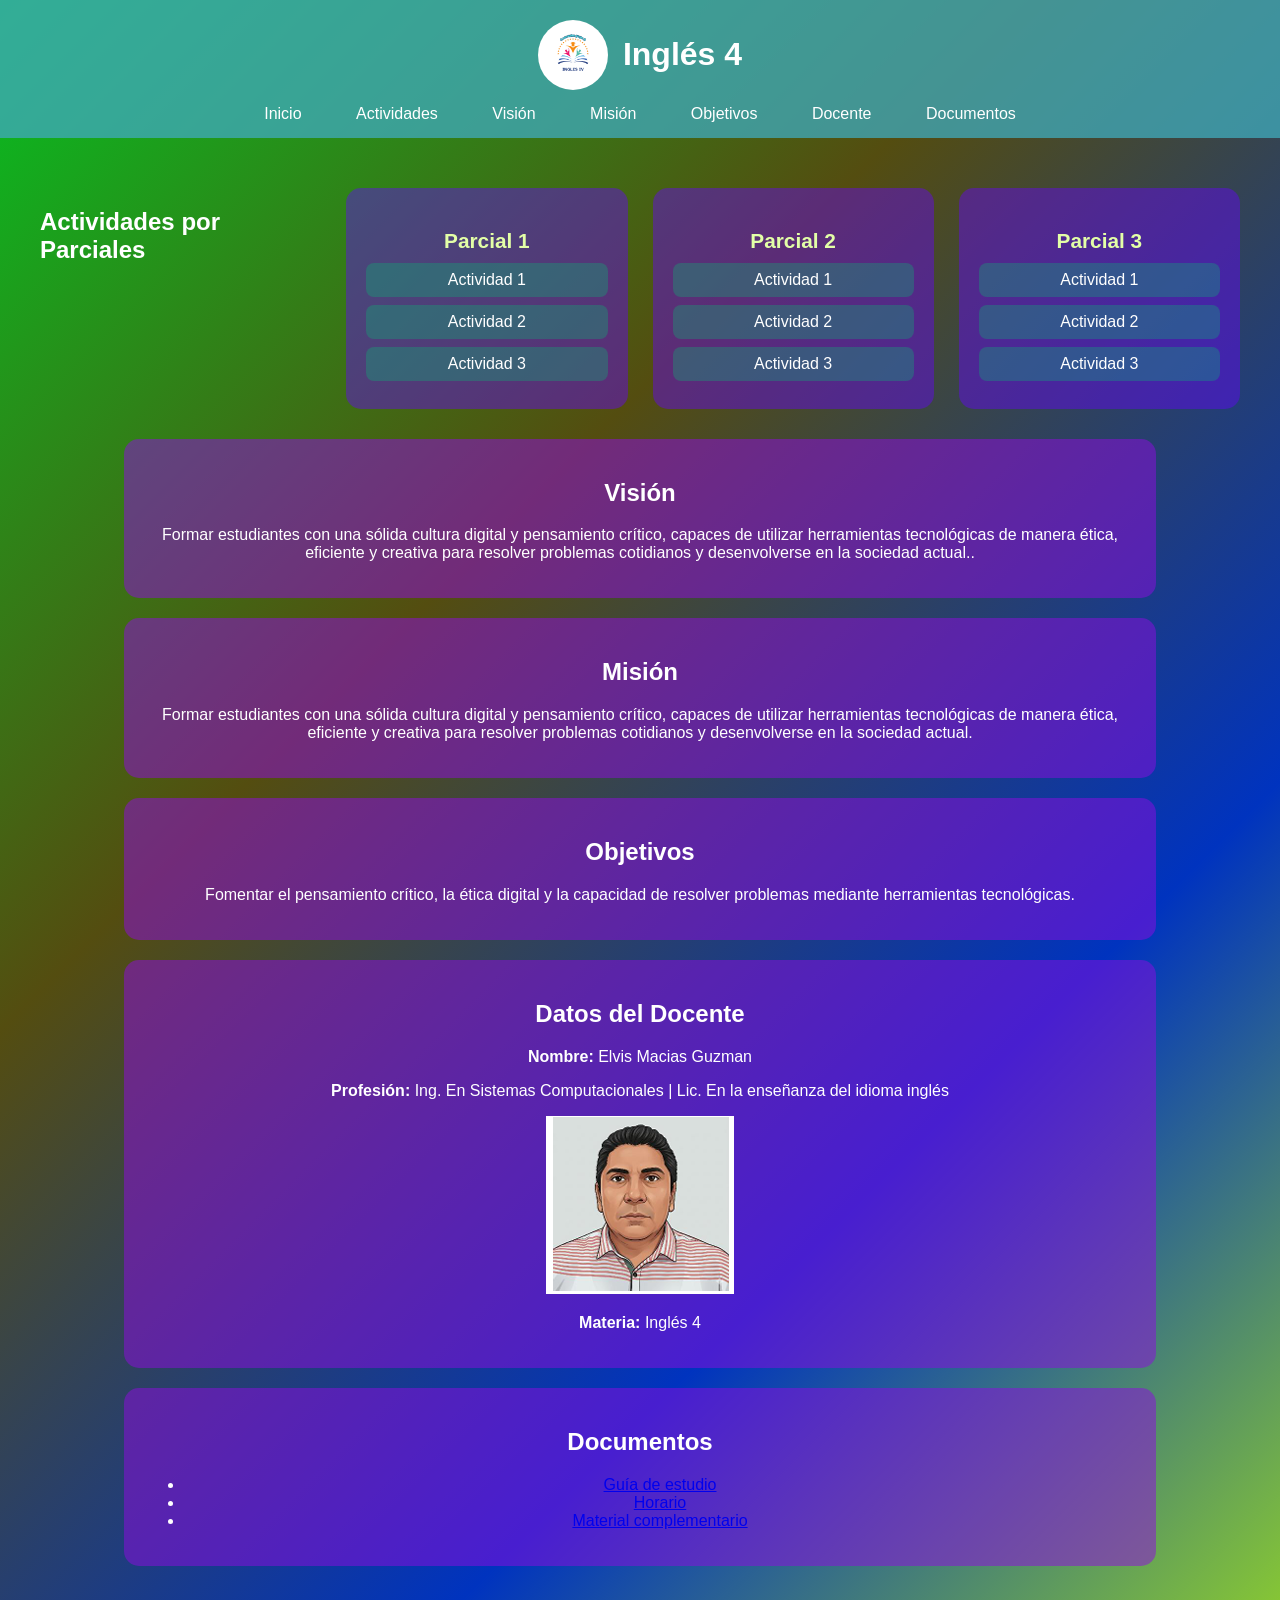
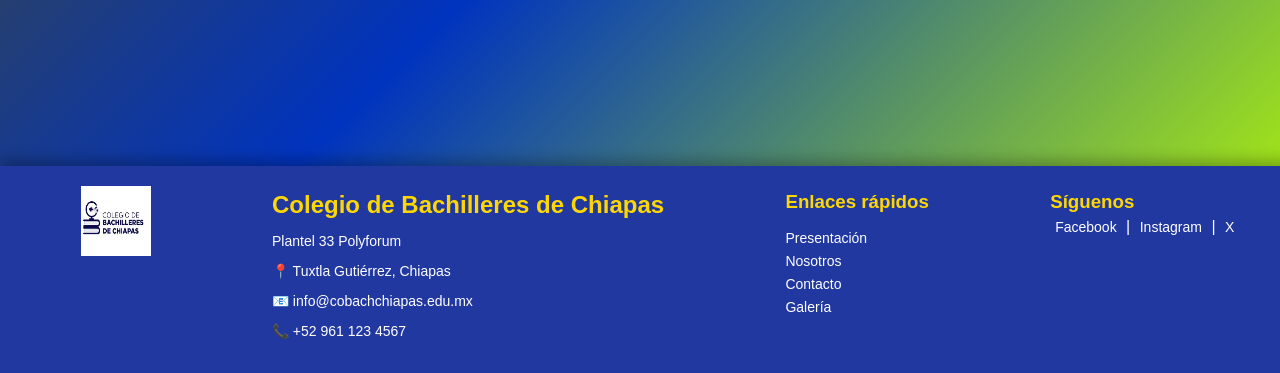
<file: Enlaces_materias/ingles4.html>
<!DOCTYPE html>
<html lang="en">
<head>
    <meta charset="UTF-8">
    <meta name="viewport" content="width=device-width, initial-scale=1.0">
    <title>Inglés 4</title>
    <link rel="stylesheet" href="ingles4.css">
    <link rel="apple-touch-icon" sizes="180x180" href="../Favicons/Ingles4/apple-touch-icon.png">
    <link rel="icon" type="image/png" sizes="32x32" href="../Favicons/Ingles4/favicon-32x32.png">
    <link rel="icon" type="image/png" sizes="16x16" href="../Favicons/Ingles4/favicon-16x16.png">
    <link rel="manifest" href="../Favicons/Ingles4/site.webmanifest">
</head>
<body>
    <header>
        <div class="logo-titulo">
            <img src="../Logos_materias/Ingles IV.png" alt="Logo COBACH">
            <h1>Inglés 4</h1>
        </div>
        <nav>
            <a href="../index.html">Inicio</a>
            <a href="#actividades">Actividades</a>
            <a href="#vision">Visión</a>
            <a href="#mision">Misión</a>
            <a href="#objetivos">Objetivos</a>
            <a href="#docente">Docente</a>
            <a href="#documentos">Documentos</a>
        </nav>
    </header>

    <main>
        <section id="actividades" class="parciales">
            <h2>Actividades por Parciales</h2>
            <div class="parcial">
                <h3>Parcial 1</h3>
                <ul>
                    <li><a href="https://wordwall.net/es/resource/55823220/ingl%C3%A9s/present-perfect-wh-questions?authuser=0">Actividad 1</a></li>
                    <li><a href="https://wordwall.net/es/resource/55823220/ingl%C3%A9s/present-perfect-wh-questions?authuser=0">Actividad 2</a></li>
                    <li><a href="https://wordwall.net/es/resource/55823220/ingl%C3%A9s/present-perfect-wh-questions?authuser=0">Actividad 3</a></li>
                </ul>
            </div>
            <div class="parcial">
                <h3>Parcial 2</h3>
                <ul>
                    <li><a href="https://wordwall.net/es/resource/55823220/ingl%C3%A9s/present-perfect-wh-questions?authuser=0">Actividad 1</a></li>
                    <li><a href="https://wordwall.net/es/resource/55823220/ingl%C3%A9s/present-perfect-wh-questions?authuser=0">Actividad 2</a></li>
                    <li><a href="https://wordwall.net/es/resource/55823220/ingl%C3%A9s/present-perfect-wh-questions?authuser=0">Actividad 3</a></li>
                </ul>
            </div>
            <div class="parcial">
                <h3>Parcial 3</h3>
                <ul>
                    <li><a href="https://wordwall.net/es/resource/55823220/ingl%C3%A9s/present-perfect-wh-questions?authuser=0">Actividad 1</a></li>
                    <li><a href="https://wordwall.net/es/resource/55823220/ingl%C3%A9s/present-perfect-wh-questions?authuser=0">Actividad 2</a></li>
                    <li><a href="https://wordwall.net/es/resource/55823220/ingl%C3%A9s/present-perfect-wh-questions?authuser=0">Actividad 3</a></li>
                </ul>
            </div>
        </section>

        <section id="vision" class="info">
            <h2>Visión</h2>
            <p>Formar estudiantes con una sólida cultura digital y pensamiento crítico, capaces de utilizar 
herramientas tecnológicas de manera ética, eficiente y creativa para resolver problemas 
cotidianos y desenvolverse en la sociedad actual..</p>
        </section>

        <section id="mision" class="info">
            <h2>Misión</h2>
            <p>Formar estudiantes con una sólida cultura digital y pensamiento crítico, capaces de utilizar 
herramientas tecnológicas de manera ética, eficiente y creativa para resolver problemas 
cotidianos y desenvolverse en la sociedad actual.</p>
        </section>

        <section id="objetivos" class="info">
            <h2>Objetivos</h2>
            <p>Fomentar el pensamiento crítico, la ética digital y la capacidad de resolver problemas mediante herramientas tecnológicas.</p>
        </section>

        <section id="docente" class="docente">
            <h2>Datos del Docente</h2>
            <p><strong>Nombre:</strong> Elvis Macias Guzman </p>
            <p><strong>Profesión:</strong> Ing. En Sistemas Computacionales | Lic. En la enseñanza del idioma inglés  </p> <img src="../Profe.png" alt="Foto del docente">
            <p><strong>Materia:</strong> Inglés 4</p>
        </section>

        <section id="documentos" class="documentos">
            <h2>Documentos</h2>
            <ul>
                <li><a href="../LKJkPxM1dk-CULTURA-DIGITAL-I_2C.pdf">Guía de estudio</a></li>
                <li><a href="../HORARIO INDIVIDUAL.pdf">Horario</a></li>
                <li><a href="../MCC_CULTURA_DIGITAL 2.pdf">Material complementario</a></li>
            </ul>
        </section>
    </main>

<footer>
    <div class="footer-logo">
        <img src="../icono.webp" alt="Logo COBACH">
    </div>

    <div class="footer-info">
        <h2>Colegio de Bachilleres de Chiapas</h2>
        <p>Plantel 33 Polyforum</p>
        <p>📍 Tuxtla Gutiérrez, Chiapas</p>
        <p>📧 <a href="mailto:info@cobachchiapas.edu.mx">info@cobachchiapas.edu.mx</a></p>
        <p>📞 <a href="tel:+529611234567">+52 961 123 4567</a></p>
    </div>

    <div class="footer-links">
        <h3>Enlaces rápidos</h3>
        <ul>
            <li><a href="#presentacion">Presentación</a></li>
            <li><a href="#nosotros">Nosotros</a></li>
            <li><a href="#contacto">Contacto</a></li>
            <li><a href="#galeria">Galería</a></li>
        </ul>
    </div>

    <div class="footer-social">
        <h3>Síguenos</h3>
        <a href="https://facebook.com">Facebook</a> | 
        <a href="https://instagram.com">Instagram</a> | 
        <a href="https://x.com">X</a>
    </div>
</footer>
</body>
    
    
</body>
</html>
</file>
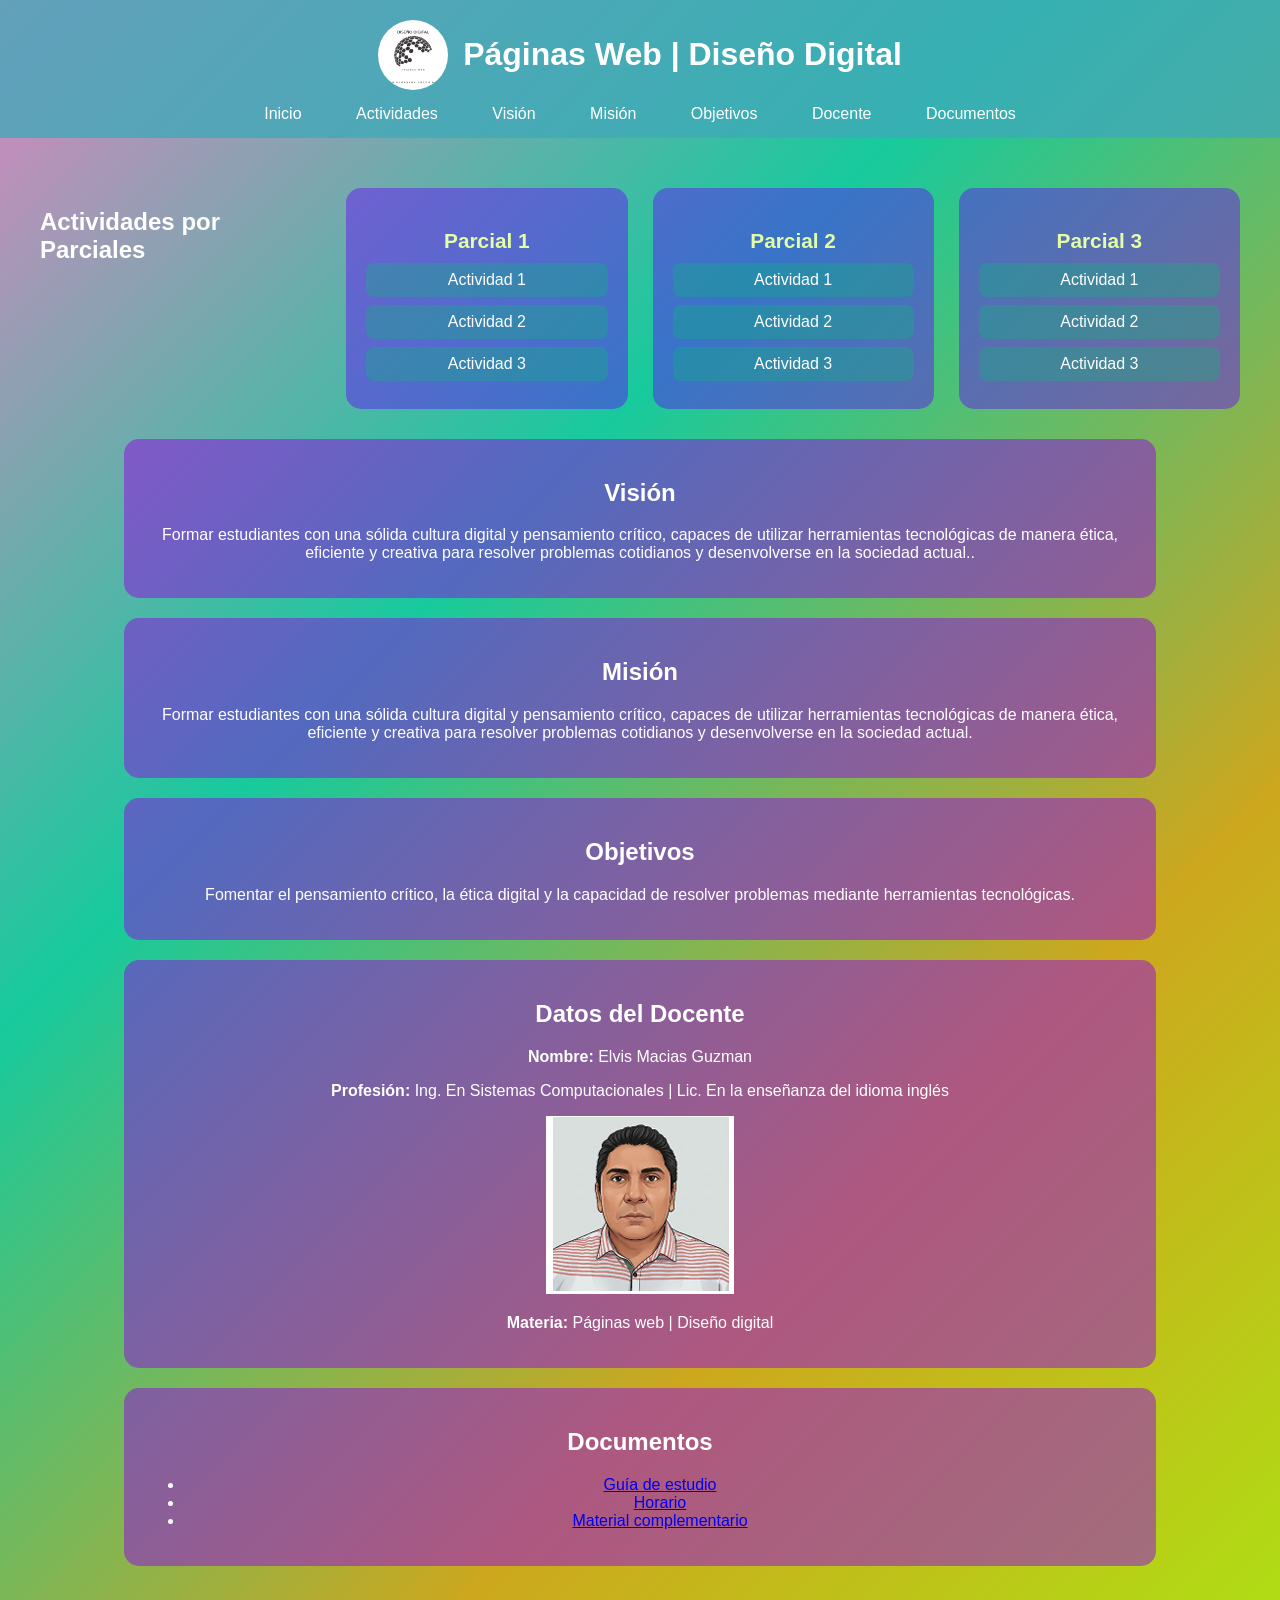
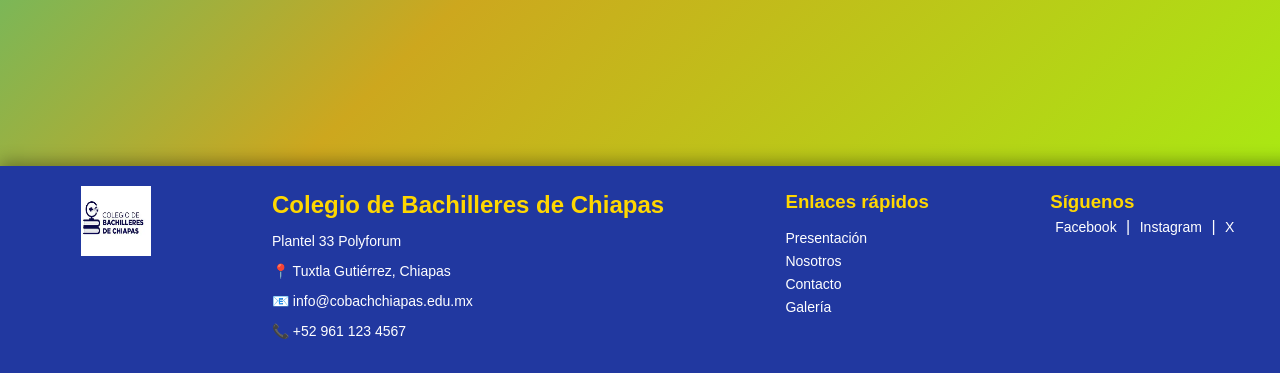
<file: Enlaces_materias/paginas.html>
<!DOCTYPE html>
<html lang="en">
<head>
    <meta charset="UTF-8">
    <meta name="viewport" content="width=device-width, initial-scale=1.0">
    <title>Páginas Web | Diseño Digital</title>
    <link rel="stylesheet" href="paginas.css">
    <link rel="apple-touch-icon" sizes="180x180" href="../Favicons/paginas/apple-touch-icon.png">
    <link rel="icon" type="image/png" sizes="32x32" href="../Favicons/paginas/favicon-32x32.png">
    <link rel="icon" type="image/png" sizes="16x16" href="../Favicons/paginas/favicon-16x16.png">
    <link rel="manifest" href="../Favicons/paginas/site.webmanifest">
</head>
<body>
    <header>
        <div class="logo-titulo">
            <img src="../Logos_materias/3_Diseño digital.png" alt="Logo COBACH">
            <h1>Páginas Web | Diseño Digital</h1>
        </div>
        <nav>
            <a href="../index.html">Inicio</a>
            <a href="#actividades">Actividades</a>
            <a href="#vision">Visión</a>
            <a href="#mision">Misión</a>
            <a href="#objetivos">Objetivos</a>
            <a href="#docente">Docente</a>
            <a href="#documentos">Documentos</a>
        </nav>
    </header>

    <main>
        <section id="actividades" class="parciales">
            <h2>Actividades por Parciales</h2>
            <div class="parcial">
                <h3>Parcial 1</h3>
                <ul>
                    <li><a href="https://es.educaplay.com/recursos-educativos/1731967-taller_de_cultura_digital.html">Actividad 1</a></li>
                    <li><a href="https://es.educaplay.com/recursos-educativos/1731967-taller_de_cultura_digital.html">Actividad 2</a></li>
                    <li><a href="https://es.educaplay.com/recursos-educativos/1731967-taller_de_cultura_digital.html">Actividad 3</a></li>
                </ul>
            </div>
            <div class="parcial">
                <h3>Parcial 2</h3>
                <ul>
                    <li><a href="https://es.educaplay.com/recursos-educativos/1731967-taller_de_cultura_digital.html">Actividad 1</a></li>
                    <li><a href="https://es.educaplay.com/recursos-educativos/1731967-taller_de_cultura_digital.html">Actividad 2</a></li>
                    <li><a href="https://es.educaplay.com/recursos-educativos/1731967-taller_de_cultura_digital.html">Actividad 3</a></li>
                </ul>
            </div>
            <div class="parcial">
                <h3>Parcial 3</h3>
                <ul>
                    <li><a href="https://es.educaplay.com/recursos-educativos/1731967-taller_de_cultura_digital.html">Actividad 1</a></li>
                    <li><a href="https://es.educaplay.com/recursos-educativos/1731967-taller_de_cultura_digital.html">Actividad 2</a></li>
                    <li><a href="https://es.educaplay.com/recursos-educativos/1731967-taller_de_cultura_digital.html">Actividad 3</a></li>
                </ul>
            </div>
        </section>

        <section id="vision" class="info">
            <h2>Visión</h2>
            <p>Formar estudiantes con una sólida cultura digital y pensamiento crítico, capaces de utilizar 
herramientas tecnológicas de manera ética, eficiente y creativa para resolver problemas 
cotidianos y desenvolverse en la sociedad actual..</p>
        </section>

        <section id="mision" class="info">
            <h2>Misión</h2>
            <p>Formar estudiantes con una sólida cultura digital y pensamiento crítico, capaces de utilizar 
herramientas tecnológicas de manera ética, eficiente y creativa para resolver problemas 
cotidianos y desenvolverse en la sociedad actual.</p>
        </section>

        <section id="objetivos" class="info">
            <h2>Objetivos</h2>
            <p>Fomentar el pensamiento crítico, la ética digital y la capacidad de resolver problemas mediante herramientas tecnológicas.</p>
        </section>

        <section id="docente" class="docente">
            <h2>Datos del Docente</h2>
            <p><strong>Nombre:</strong> Elvis Macias Guzman </p>
            <p><strong>Profesión:</strong> Ing. En Sistemas Computacionales | Lic. En la enseñanza del idioma inglés  </p> <img src="../Profe.png" alt="Foto del docente">
            <p><strong>Materia:</strong> Páginas web | Diseño digital</p>
        </section>

        <section id="documentos" class="documentos">
            <h2>Documentos</h2>
            <ul>
                <li><a href="../LKJkPxM1dk-CULTURA-DIGITAL-I_2C.pdf">Guía de estudio</a></li>
                <li><a href="../HORARIO INDIVIDUAL.pdf">Horario</a></li>
                <li><a href="../MCC_CULTURA_DIGITAL 2.pdf">Material complementario</a></li>
            </ul>
        </section>
    </main>

<footer>
    <div class="footer-logo">
        <img src="../icono.webp" alt="Logo COBACH">
    </div>

    <div class="footer-info">
        <h2>Colegio de Bachilleres de Chiapas</h2>
        <p>Plantel 33 Polyforum</p>
        <p>📍 Tuxtla Gutiérrez, Chiapas</p>
        <p>📧 <a href="mailto:info@cobachchiapas.edu.mx">info@cobachchiapas.edu.mx</a></p>
        <p>📞 <a href="tel:+529611234567">+52 961 123 4567</a></p>
    </div>

    <div class="footer-links">
        <h3>Enlaces rápidos</h3>
        <ul>
            <li><a href="#presentacion">Presentación</a></li>
            <li><a href="#nosotros">Nosotros</a></li>
            <li><a href="#contacto">Contacto</a></li>
            <li><a href="#galeria">Galería</a></li>
        </ul>
    </div>

    <div class="footer-social">
        <h3>Síguenos</h3>
        <a href="https://facebook.com">Facebook</a> | 
        <a href="https://instagram.com">Instagram</a> | 
        <a href="https://x.com">X</a>
    </div>
</footer>
</body>
    
    
</body>
</html>
</file>
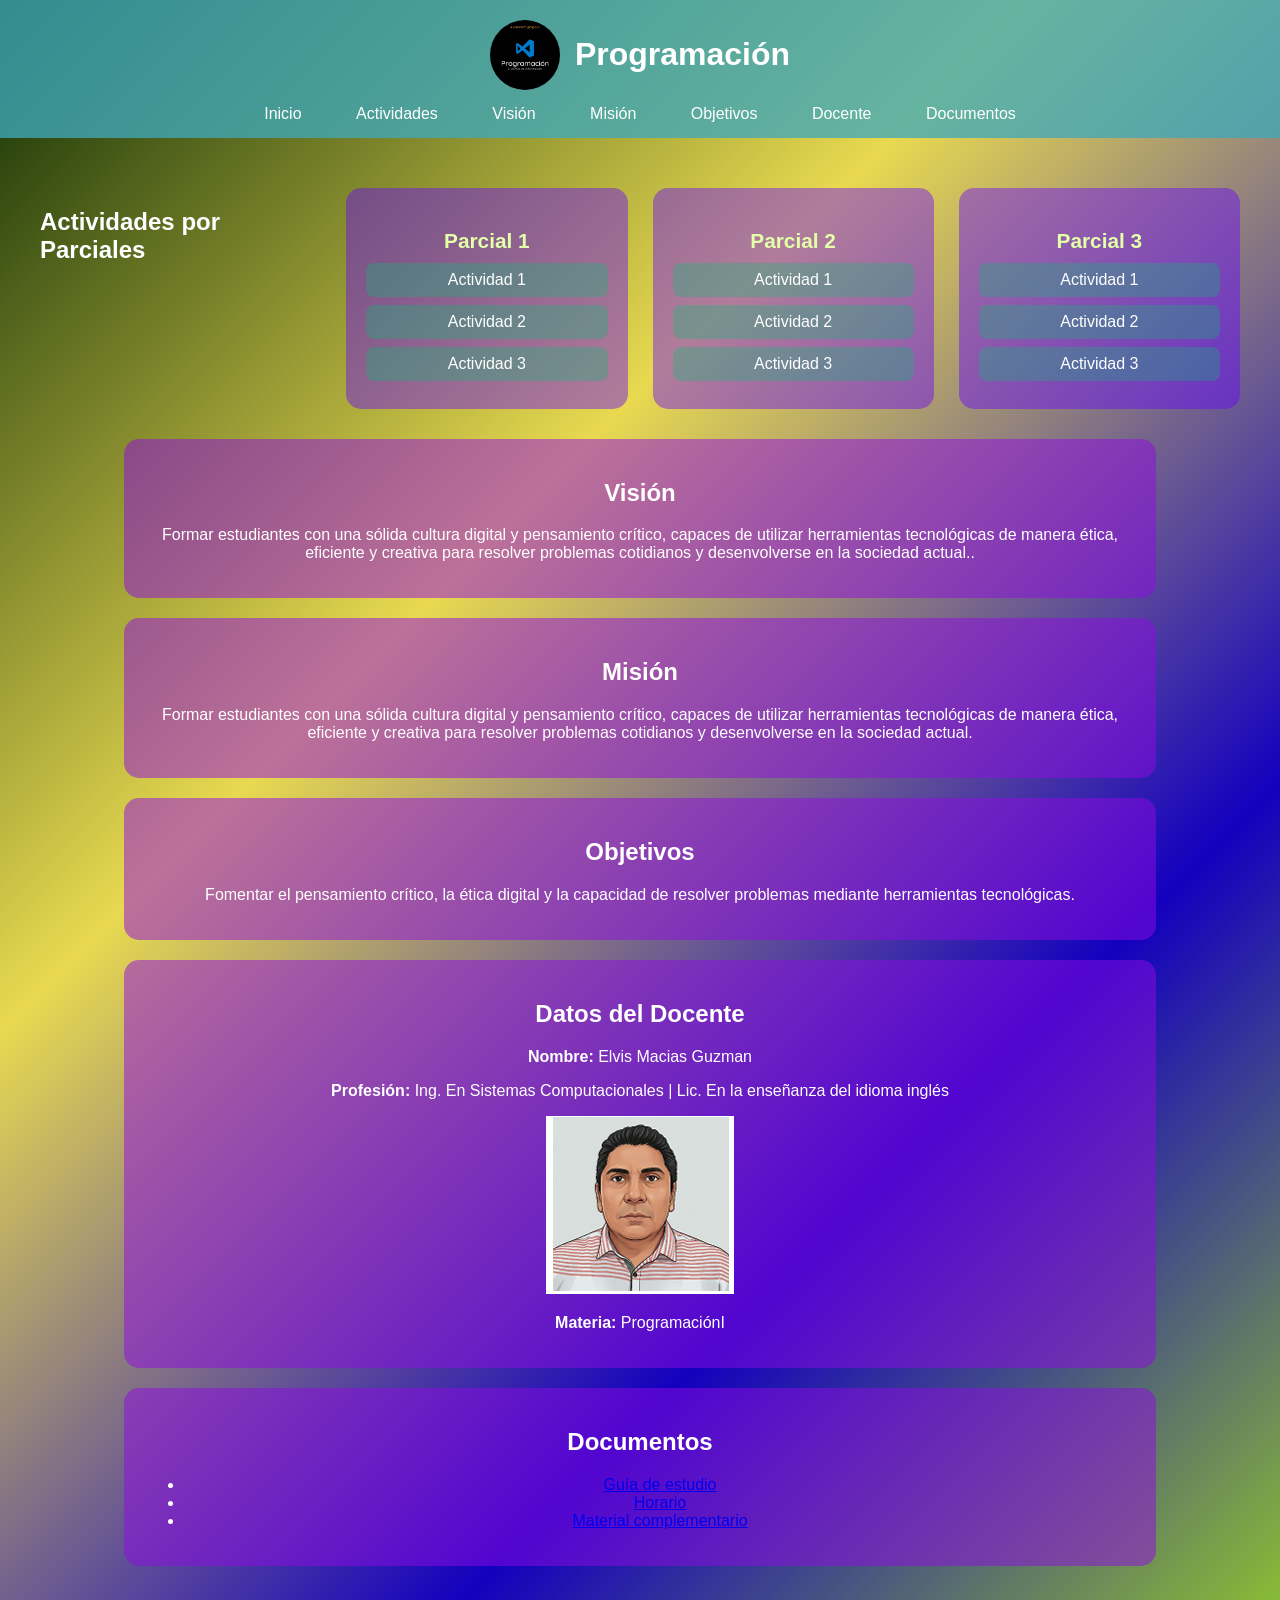
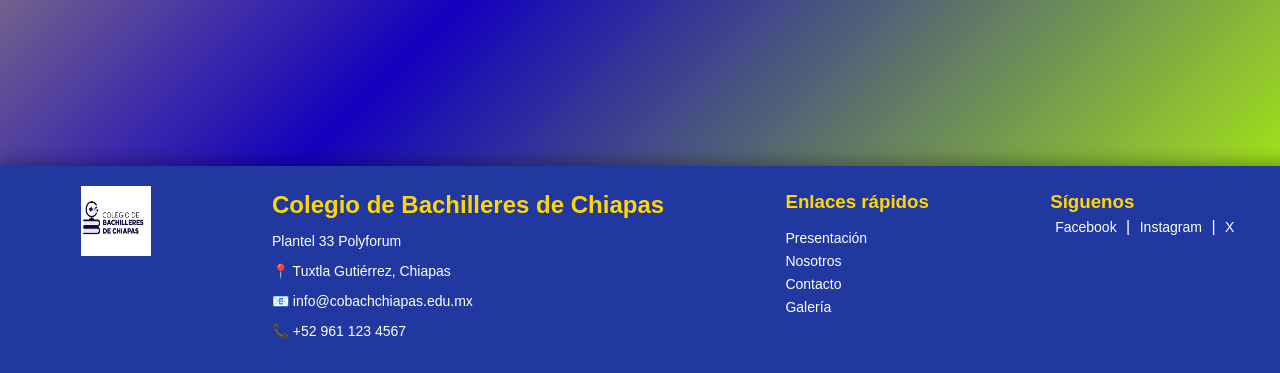
<file: Enlaces_materias/sistemas.html>
<!DOCTYPE html>
<html lang="en">
<head>
    <meta charset="UTF-8">
    <meta name="viewport" content="width=device-width, initial-scale=1.0">
    <title>Programación</title>
    <link rel="stylesheet" href="sistemas.css">
    <link rel="apple-touch-icon" sizes="180x180" href="../Favicons/si/apple-touch-icon.png">
    <link rel="icon" type="image/png" sizes="32x32" href="../Favicons/si/favicon-32x32.png">
    <link rel="icon" type="image/png" sizes="16x16" href="../Favicons/si/favicon-16x16.png">
    <link rel="manifest" href="../Favicons/si/site.webmanifest">
</head>
<body>
    <header>
        <div class="logo-titulo">
            <img src="../Logos_materias/2_Programación.png" alt="Logo COBACH">
            <h1>Programación</h1>
        </div>
        <nav>
            <a href="../index.html">Inicio</a>
            <a href="#actividades">Actividades</a>
            <a href="#vision">Visión</a>
            <a href="#mision">Misión</a>
            <a href="#objetivos">Objetivos</a>
            <a href="#docente">Docente</a>
            <a href="#documentos">Documentos</a>
        </nav>
    </header>

    <main>
        <section id="actividades" class="parciales">
            <h2>Actividades por Parciales</h2>
            <div class="parcial">
                <h3>Parcial 1</h3>
                <ul>
                    <li><a href="https://es.educaplay.com/recursos-educativos/1731967-taller_de_cultura_digital.html">Actividad 1</a></li>
                    <li><a href="https://es.educaplay.com/recursos-educativos/1731967-taller_de_cultura_digital.html">Actividad 2</a></li>
                    <li><a href="https://es.educaplay.com/recursos-educativos/1731967-taller_de_cultura_digital.html">Actividad 3</a></li>
                </ul>
            </div>
            <div class="parcial">
                <h3>Parcial 2</h3>
                <ul>
                    <li><a href="https://es.educaplay.com/recursos-educativos/1731967-taller_de_cultura_digital.html">Actividad 1</a></li>
                    <li><a href="https://es.educaplay.com/recursos-educativos/1731967-taller_de_cultura_digital.html">Actividad 2</a></li>
                    <li><a href="https://es.educaplay.com/recursos-educativos/1731967-taller_de_cultura_digital.html">Actividad 3</a></li>
                </ul>
            </div>
            <div class="parcial">
                <h3>Parcial 3</h3>
                <ul>
                    <li><a href="https://es.educaplay.com/recursos-educativos/1731967-taller_de_cultura_digital.html">Actividad 1</a></li>
                    <li><a href="https://es.educaplay.com/recursos-educativos/1731967-taller_de_cultura_digital.html">Actividad 2</a></li>
                    <li><a href="https://es.educaplay.com/recursos-educativos/1731967-taller_de_cultura_digital.html">Actividad 3</a></li>
                </ul>
            </div>
        </section>

        <section id="vision" class="info">
            <h2>Visión</h2>
            <p>Formar estudiantes con una sólida cultura digital y pensamiento crítico, capaces de utilizar 
herramientas tecnológicas de manera ética, eficiente y creativa para resolver problemas 
cotidianos y desenvolverse en la sociedad actual..</p>
        </section>

        <section id="mision" class="info">
            <h2>Misión</h2>
            <p>Formar estudiantes con una sólida cultura digital y pensamiento crítico, capaces de utilizar 
herramientas tecnológicas de manera ética, eficiente y creativa para resolver problemas 
cotidianos y desenvolverse en la sociedad actual.</p>
        </section>

        <section id="objetivos" class="info">
            <h2>Objetivos</h2>
            <p>Fomentar el pensamiento crítico, la ética digital y la capacidad de resolver problemas mediante herramientas tecnológicas.</p>
        </section>

        <section id="docente" class="docente">
            <h2>Datos del Docente</h2>
            <p><strong>Nombre:</strong> Elvis Macias Guzman </p>
            <p><strong>Profesión:</strong> Ing. En Sistemas Computacionales | Lic. En la enseñanza del idioma inglés  </p> <img src="../Profe.png" alt="Foto del docente">
            <p><strong>Materia:</strong> ProgramaciónI</p>
        </section>

        <section id="documentos" class="documentos">
            <h2>Documentos</h2>
            <ul>
                <li><a href="../LKJkPxM1dk-CULTURA-DIGITAL-I_2C.pdf">Guía de estudio</a></li>
                <li><a href="../HORARIO INDIVIDUAL.pdf">Horario</a></li>
                <li><a href="../MCC_CULTURA_DIGITAL 2.pdf">Material complementario</a></li>
            </ul>
        </section>
    </main>

<footer>
    <div class="footer-logo">
        <img src="../icono.webp" alt="Logo COBACH">
    </div>

    <div class="footer-info">
        <h2>Colegio de Bachilleres de Chiapas</h2>
        <p>Plantel 33 Polyforum</p>
        <p>📍 Tuxtla Gutiérrez, Chiapas</p>
        <p>📧 <a href="mailto:info@cobachchiapas.edu.mx">info@cobachchiapas.edu.mx</a></p>
        <p>📞 <a href="tel:+529611234567">+52 961 123 4567</a></p>
    </div>

    <div class="footer-links">
        <h3>Enlaces rápidos</h3>
        <ul>
            <li><a href="#presentacion">Presentación</a></li>
            <li><a href="#nosotros">Nosotros</a></li>
            <li><a href="#contacto">Contacto</a></li>
            <li><a href="#galeria">Galería</a></li>
        </ul>
    </div>

    <div class="footer-social">
        <h3>Síguenos</h3>
        <a href="https://facebook.com">Facebook</a> | 
        <a href="https://instagram.com">Instagram</a> | 
        <a href="https://x.com">X</a>
    </div>
</footer>
</body>
    
    
</body>
</html>
</file>
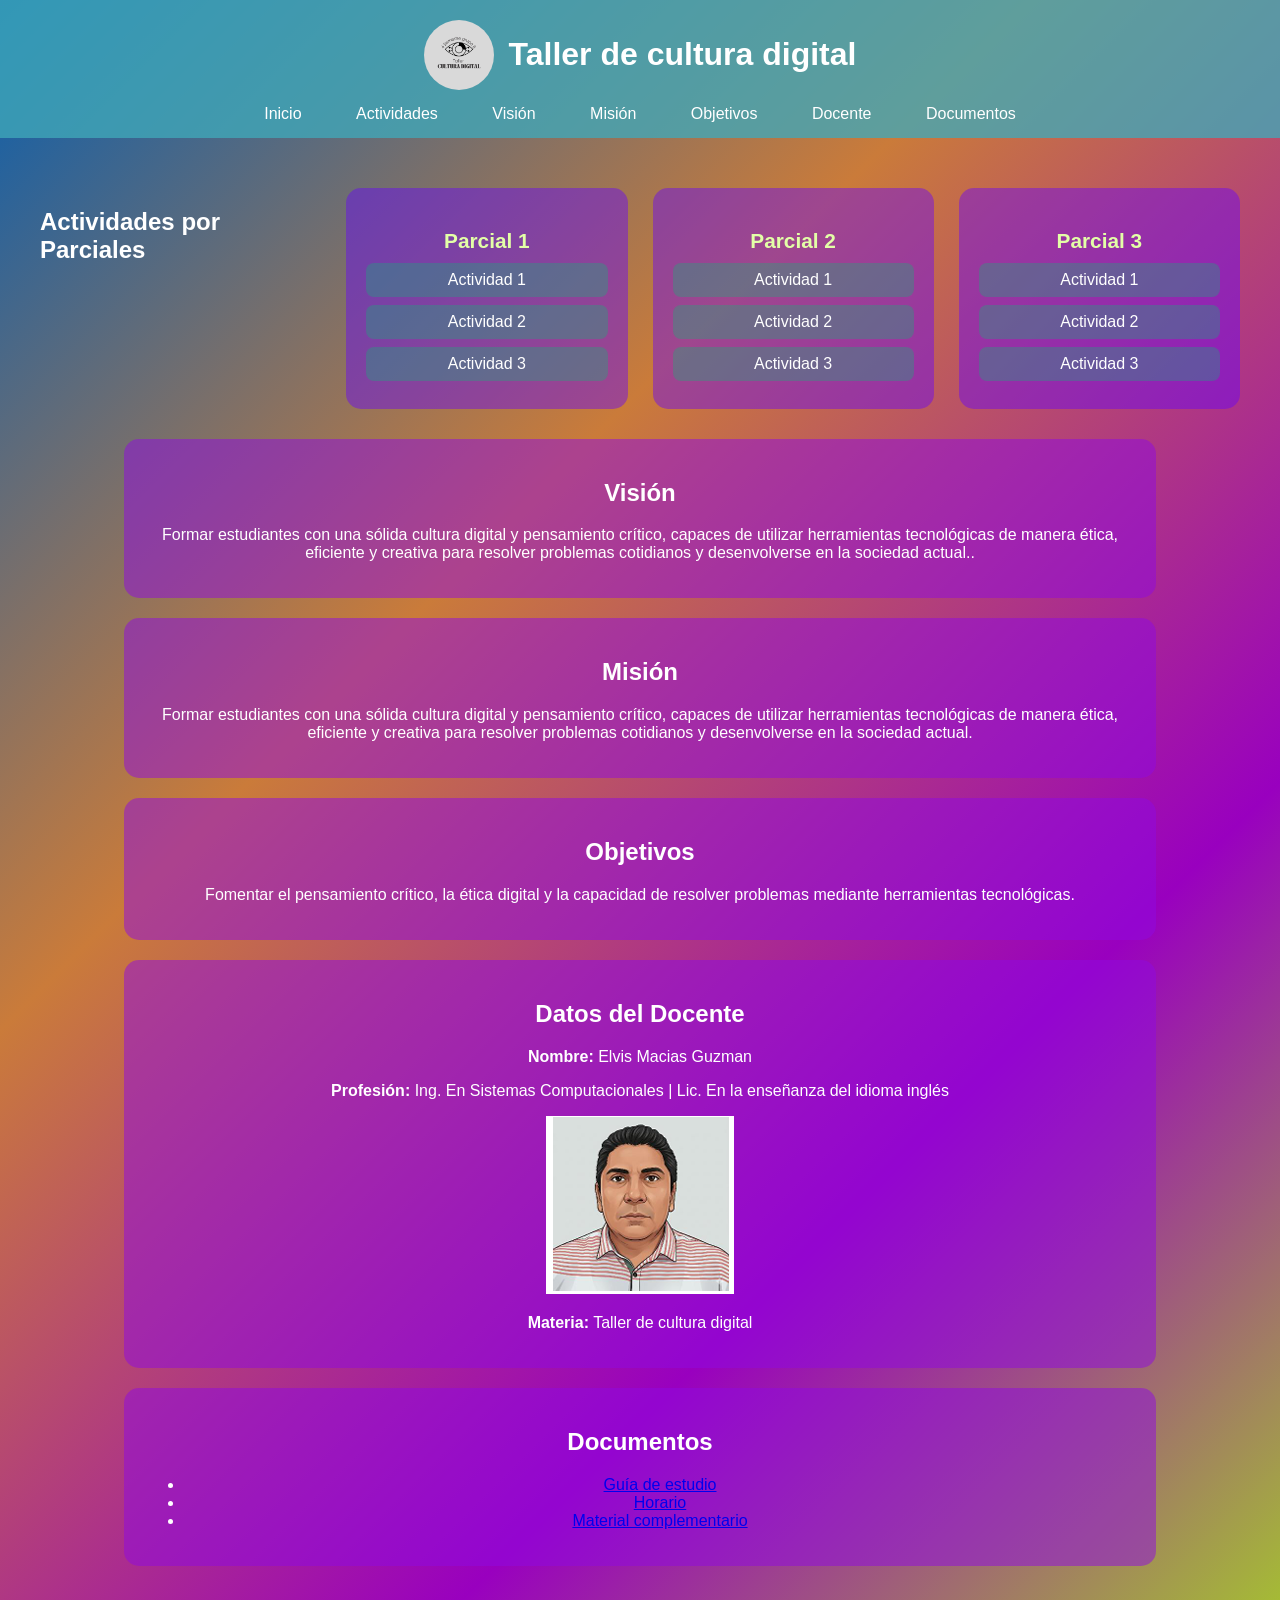
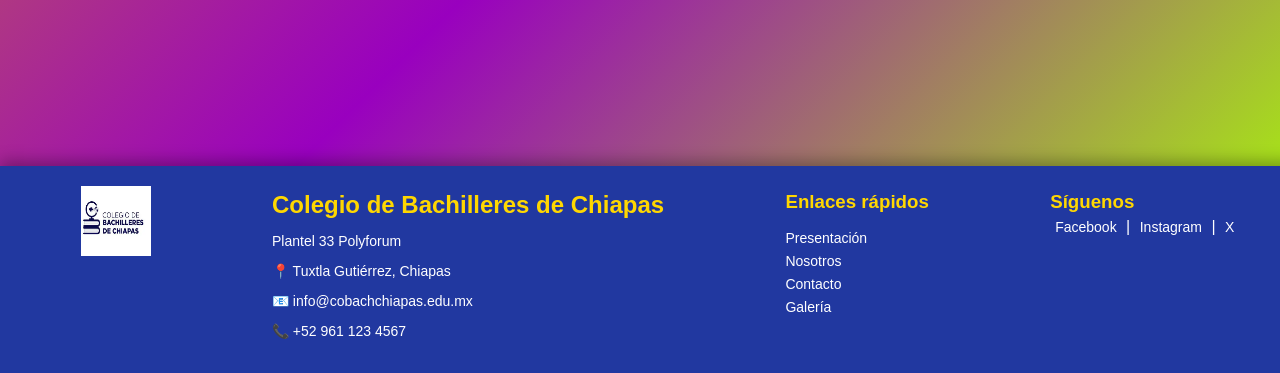
<file: Enlaces_materias/taller.html>
<!DOCTYPE html>
<html lang="en">
<head>
    <meta charset="UTF-8">
    <meta name="viewport" content="width=device-width, initial-scale=1.0">
    <title>Taller de cultura digital</title>
    <link rel="stylesheet" href="taller.css">
    <link rel="apple-touch-icon" sizes="180x180" href="../Favicons/taller/apple-touch-icon.png">
    <link rel="icon" type="image/png" sizes="32x32" href="../Favicons/taller/favicon-32x32.png">
    <link rel="icon" type="image/png" sizes="16x16" href="../Favicons/taller/favicon-16x16.png">
    <link rel="manifest" href="../Favicons/taller/site.webmanifest">
</head>
<body>
    <header>
        <div class="logo-titulo">
            <img src="../Logos_materias/4_Taller.png" alt="Logo COBACH">
            <h1>Taller de cultura digital</h1>
        </div>
        <nav>
            <a href="../index.html">Inicio</a>
            <a href="#actividades">Actividades</a>
            <a href="#vision">Visión</a>
            <a href="#mision">Misión</a>
            <a href="#objetivos">Objetivos</a>
            <a href="#docente">Docente</a>
            <a href="#documentos">Documentos</a>
        </nav>
    </header>

    <main>
        <section id="actividades" class="parciales">
            <h2>Actividades por Parciales</h2>
            <div class="parcial">
                <h3>Parcial 1</h3>
                <ul>
                    <li><a href="https://es.educaplay.com/recursos-educativos/20435651-examen_de_cultura_digital_i.html">Actividad 1</a></li>
                    <li><a href="https://es.educaplay.com/recursos-educativos/1731967-taller_de_cultura_digital.html">Actividad 2</a></li>
                    <li><a href="https://es.educaplay.com/recursos-educativos/1731967-taller_de_cultura_digital.html">Actividad 3</a></li>
                </ul>
            </div>
            <div class="parcial">
                <h3>Parcial 2</h3>
                <ul>
                    <li><a href="https://es.educaplay.com/recursos-educativos/20435651-examen_de_cultura_digital_i.html">Actividad 1</a></li>
                    <li><a href="https://es.educaplay.com/recursos-educativos/1731967-taller_de_cultura_digital.html">Actividad 2</a></li>
                    <li><a href="https://es.educaplay.com/recursos-educativos/1731967-taller_de_cultura_digital.html">Actividad 3</a></li>
                </ul>
            </div>
            <div class="parcial">
                <h3>Parcial 3</h3>
                <ul>
                    <li><a href="https://es.educaplay.com/recursos-educativos/20435651-examen_de_cultura_digital_i.html">Actividad 1</a></li>
                    <li><a href="https://es.educaplay.com/recursos-educativos/1731967-taller_de_cultura_digital.html">Actividad 2</a></li>
                    <li><a href="https://es.educaplay.com/recursos-educativos/1731967-taller_de_cultura_digital.html">Actividad 3</a></li>
                </ul>
            </div>
        </section>

        <section id="vision" class="info">
            <h2>Visión</h2>
            <p>Formar estudiantes con una sólida cultura digital y pensamiento crítico, capaces de utilizar 
herramientas tecnológicas de manera ética, eficiente y creativa para resolver problemas 
cotidianos y desenvolverse en la sociedad actual..</p>
        </section>

        <section id="mision" class="info">
            <h2>Misión</h2>
            <p>Formar estudiantes con una sólida cultura digital y pensamiento crítico, capaces de utilizar 
herramientas tecnológicas de manera ética, eficiente y creativa para resolver problemas 
cotidianos y desenvolverse en la sociedad actual.</p>
        </section>

        <section id="objetivos" class="info">
            <h2>Objetivos</h2>
            <p>Fomentar el pensamiento crítico, la ética digital y la capacidad de resolver problemas mediante herramientas tecnológicas.</p>
        </section>

        <section id="docente" class="docente">
            <h2>Datos del Docente</h2>
            <p><strong>Nombre:</strong> Elvis Macias Guzman </p>
            <p><strong>Profesión:</strong> Ing. En Sistemas Computacionales | Lic. En la enseñanza del idioma inglés  </p> <img src="../Profe.png" alt="Foto del docente">
            <p><strong>Materia:</strong> Taller de cultura digital</p>
        </section>

        <section id="documentos" class="documentos">
            <h2>Documentos</h2>
            <ul>
                <li><a href="../LKJkPxM1dk-CULTURA-DIGITAL-I_2C.pdf">Guía de estudio</a></li>
                <li><a href="../HORARIO INDIVIDUAL.pdf">Horario</a></li>
                <li><a href="../MCC_CULTURA_DIGITAL 2.pdf">Material complementario</a></li>
            </ul>
        </section>
    </main>

<footer>
    <div class="footer-logo">
        <img src="../icono.webp" alt="Logo COBACH">
    </div>

    <div class="footer-info">
        <h2>Colegio de Bachilleres de Chiapas</h2>
        <p>Plantel 33 Polyforum</p>
        <p>📍 Tuxtla Gutiérrez, Chiapas</p>
        <p>📧 <a href="mailto:info@cobachchiapas.edu.mx">info@cobachchiapas.edu.mx</a></p>
        <p>📞 <a href="tel:+529611234567">+52 961 123 4567</a></p>
    </div>

    <div class="footer-links">
        <h3>Enlaces rápidos</h3>
        <ul>
            <li><a href="#presentacion">Presentación</a></li>
            <li><a href="#nosotros">Nosotros</a></li>
            <li><a href="#contacto">Contacto</a></li>
            <li><a href="#galeria">Galería</a></li>
        </ul>
    </div>

    <div class="footer-social">
        <h3>Síguenos</h3>
        <a href="https://facebook.com">Facebook</a> | 
        <a href="https://instagram.com">Instagram</a> | 
        <a href="https://x.com">X</a>
    </div>
</footer>
</body>
    
    
</body>
</html>
</file>
<file: estilos.css>
body{
    background: rgb(213, 210, 210);
    margin: 0;
    padding: 0;
    padding-bottom: 100px; 

}
.box{
    background: rgb(33, 56, 160);
    width: 100%;
    height: 250px;
    box-sizing: border-box;
    margin: -20px auto;
}
    

.logo{
    width: 250px;
    height: 250px;
    position: absolute;
    margin: 0 200px 0 0;

}

h1{
    margin: 20px 0 0 250px;
    text-align: center;
    text-transform: uppercase;
    text-wrap: initial;
    font-family:Verdana, Geneva, Tahoma, sans-serif;
    font-size: 300%;
    color: rgb(255, 250, 240, 0.75);
    line-height: 60px;

}

h2{ margin: 20px 0 0 250px;
    text-align: center;
    text-transform: uppercase;
    text-wrap: initial;
    font-family:Arial, Helvetica, sans-serif;
    font-size: 150%;
    color: rgb(255, 250, 240, 0.75);
    line-height: 60px;

}


.cartas{
    display: flex;
    justify-content: center;
    gap: 20%;
    margin-bottom: 5em;
}

.cartas img{
    width: 100%;
    margin: 0;
    height: auto;
    
}

.card {
    background: rgb(26, 87, 184);
    text-align: center;
    width: 220px; 
    margin: 40px 20px;
    padding: 20px;
    box-shadow: 0px 10px 30px #0006;
    border-radius: 12px;
    transition: transform 0.3s ease, box-shadow 0.3s ease;
}

.card:hover {
    cursor: pointer;
    transform: translateY(-10px) scale(1.05);
    box-shadow: 0px 15px 40px #0008;
}


.card_title{
    font-size: 22px;
    margin: 0;
    font-family: 'Lucida Sans', 'Lucida Sans Regular', 'Lucida Grande', 'Lucida Sans Unicode', Geneva, Verdana, sans-serif;
    color: rgb(238, 255, 0);

}

.card_subtitle{
    font-size: 13px;
    font-weight: 100;
    letter-spacing: 2px;
    margin: 0;
    margin-top: 5px;

}

.card_content{
    font-size: 25px;
    background:rgb(45, 96, 179);
    text-align: justify;
    padding: 20px;
    color: #f9f9f9;
    margin: 0;
}

.img{
  width: 100px;
  border-radius: 100%;
  
}



/* ===== Menú de navegación ===== */
nav {
    background: rgb(33, 56, 160);

}

/* Encabezado */
header h1 {
    margin: 20px 0 0 250px;
    text-align: center;
    text-transform: uppercase;
    font-family: Verdana, Geneva, Tahoma, sans-serif;
    font-size: 300%;
    color: rgba(255, 250, 240, 0.75);
    line-height: 60px;
}

header h2 {
    margin: 20px 0 0 250px;
    text-align: center;
    text-transform: uppercase;
    font-family: Arial, Helvetica, sans-serif;
    font-size: 150%;
    color: rgba(255, 250, 240, 0.75);
    line-height: 60px;
}

/* Menú */
nav h2 {
    margin: 0;
    text-align: center;   
    color: #fff;
    font-size: 1.5em;
    margin-bottom: 15px;
}


.materias {
    list-style: none;
    padding: 0;
    margin: 5em auto;
    display: grid;
    grid-template-columns: repeat(2, 1fr);
    gap: 20px; 
    max-width: 800px; 
}



.materias li {
    background: rgb(26, 87, 184);
    box-shadow: 0px 5px 15px #0004;
    transition: transform 0.3s ease, box-shadow 0.3s ease, background 0.3s ease;
    overflow: hidden;
}

.materias li:hover {
    transform: scale(1.1);
    box-shadow: 0px 10px 25px #0006;
    background: linear-gradient(135deg, rgb(192, 20, 20), rgb(45, 96, 179));
}

.materias img {
    margin: 1em auto;
    width: 9em;  
    border-radius: 12px;
    transition: transform 0.4s ease;
    display: block;
}

.materias li:hover img {
    transform: rotate(5deg) scale(1.1);
}


.materias a {
    display: block;
    padding: 10px 15px;
    color: #fff;;
    font: 900;
    text-decoration: none;
    font-weight: bold;
    font-family: Arial, sans-serif;
    margin-bottom: 1em;

}


.materias li {
  position: relative;
  list-style: none;
}


.materias li::after {
  content: attr(data-info);
  position: absolute;
  bottom: 100%;
  left: 50%;
  transform: translateX(-50%) translateY(-10px);
  background: rgba(0, 64, 128, 0.9); 
  color: #fff;
  padding: 8px 12px;
  border-radius: 6px;
  white-space: nowrap;
  opacity: 0;
  pointer-events: none;
  transition: opacity 0.4s ease, transform 0.4s ease;
  font-size: 0.85em;
  box-shadow: 0 4px 10px rgba(0,0,0,0.3);
  z-index: 10; /* se muestra sobre otras partes */
}

/* Flechita decorativa */
.materias li::before {
  content: "";
  position: absolute;
  bottom: 100%;
  left: 50%;
  transform: translateX(-50%);
  border: 6px solid transparent;
  border-top-color: rgba(0, 64, 128, 0.9);
  opacity: 0;
  transition: opacity 0.4s ease;
  z-index: 10;
}

/* Mostrar tooltip al pasar el mouse */
.materias li:hover::after,
.materias li:hover::before {
  opacity: 1;
  transform: translateX(-50%) translateY(-15px);
}

.materias li:hover {
    animation: pulse 0.8s infinite alternate;
}

@keyframes pulse {
    from { transform: scale(1.05); }
    to { transform: scale(1.1); }
}


.materias li::after {
    content: attr(data-info);
    position: absolute;
    bottom: -35px;
    left: 50%;
    transform: translateX(-50%);
    background: rgba(0,0,0,0.8);
    color: #fff;
    padding: 6px 10px;
    border-radius: 5px;
    font-size: 12px;
    white-space: nowrap;
    opacity: 0;
    pointer-events: none;
    transition: opacity 0.3s ease;
}

.materias li:hover::after {
    opacity: 1;
}


/* Presentación */


.presentacion {
    background: #f9f9f9;
    padding: 40px;
    margin: 20px auto 150px auto; 
    max-width: 900px;
    text-align: center;
    border-radius: 10px;
    box-shadow: 0px 5px 15px rgba(0,0,0,0.2);
    font-family: Arial, sans-serif;
    animation: slideUp 1s ease-out forwards;
    opacity: 0;
}

.presentacion h2 {
    margin: auto;
    color: rgb(33, 56, 160);
    margin-bottom: 15px;
    justify-content: center;
    animation: fadeIn 1.5s ease-in forwards;
    opacity: 0;
}

.presentacion p {
    text-align: justify;
    font-family: 'Gill Sans', 'Gill Sans MT', Calibri, 'Trebuchet MS', sans-serif;
    font-size: 16px;
    line-height: 1.6;
    color: #333;
    animation: fadeInText 2s ease-in forwards;
    opacity: 0;
}

/* Animaciones */
@keyframes slideUp {
    from { transform: translateY(50px); opacity: 0; }
    to { transform: translateY(0); opacity: 1; }
}

@keyframes fadeIn {
    from { opacity: 0; }
    to { opacity: 1; }
}

@keyframes fadeInText {
    from { opacity: 0; }
    to { opacity: 1; }
}


/* ======== Galería ======== */
.galeria-contenedor {
  display: grid;
  grid-template-columns: repeat(auto-fit, minmax(250px, 1fr));
  gap: 20px;
  padding: 20px;
}

.galeria-contenedor img {
  width: 100%;
  height: auto;
  border-radius: 10px;
  box-shadow: 0 4px 10px rgba(0,0,0,0.2);
  transition: transform 0.4s ease, box-shadow 0.4s ease;
  cursor: pointer;
  animation: fadeIn 1s ease forwards;
  opacity: 0;
}


@keyframes fadeIn {
  from { opacity: 0; transform: scale(0.95); }
  to { opacity: 1; transform: scale(1); }
}


.galeria-contenedor img:hover {
  transform: scale(1.05);
  box-shadow: 0 6px 15px rgba(0,0,0,0.3);
}


#galeria h2 {
  text-align: center;
  color: #004080;
  font-size: 2em;
  margin-bottom: 15px;
  position: relative;
}

#galeria h2::after {
  content: "";
  display: block;
  width: 60px;
  height: 3px;
  background-color: #FFD700;
  margin: 8px auto 0;
  border-radius: 2px;
}



/* Footer */
footer {
    background: rgb(33, 56, 160);
    color: #fff;
    padding: 20px;
    position: relative;
    top: 10em;
    bottom: 0;
    left: 0;
    width: 100%;
    box-shadow: 0px -5px 15px rgba(0,0,0,0.3);
    display: flex;
    justify-content: space-around;
    align-items: flex-start;
    font-family: Arial, sans-serif;
    z-index: 1000;
}

footer h2, footer h3 {
    margin: 5px 0;
    color: #ffd700;
}

footer p, footer a {
    font-size: 14px;
    color: #fff;
    text-decoration: none;
}

footer a:hover {
    color: #ffd700;
}

footer ul {
    list-style: none;
    padding: 0;
}

footer ul li {
    margin: 5px 0;
}

.footer-logo img {
    width: 70px;
    height: 70px;
}

.footer-social a {
    margin: 0 5px;
    transition: color 0.3s ease;
}
</file>
<file: Enlaces_materias/CDI1.css>
body {
    font-family: 'Segoe UI', sans-serif;
    background: linear-gradient(135deg, #004d7a, #008793, #00bf72, #a8eb12);
    color: #fff;
    margin: 0;
    padding: 0;
    animation: fondo 10s infinite alternate;
}

@keyframes fondo {
    0% { background-position: left; }
    100% { background-position: right; }
}

header {
    background-color: rgba(0, 0, 0, 0.6);
    display: flex;
    flex-direction: column;
    align-items: center;
    padding: 15px;
}

.logo-titulo {
    display: flex;
    align-items: center;
    gap: 15px;
}

.logo-titulo img {
    width: 70px;
    height: 70px;
    border-radius: 50%;
}

nav {
    margin-top: 10px;
}

nav a {
    color: #fff;
    text-decoration: none;
    margin: 0 10px;
    padding: 8px 15px;
    border-radius: 20px;
    transition: background 0.3s, transform 0.3s;
}

nav a:hover {
    background-color: #00bf72;
    transform: scale(1.1);
}

main {
    padding: 20px;
}


.parciales {
    display: grid;
    grid-template-columns: repeat(auto-fit, minmax(250px, 1fr));
    gap: 25px;
    margin: 30px auto;
    max-width: 1200px;
}

.parcial {
    background-color: rgba(255, 255, 255, 0.1);
    border-radius: 15px;
    padding: 20px;
    transition: transform 0.3s, box-shadow 0.3s;
    text-align: center;
}

.parcial:hover {
    transform: translateY(-5px);
    box-shadow: 0 8px 20px rgba(0,0,0,0.3);
}

.parcial h3 {
    color: #a8eb12;
    margin-bottom: 10px;
    font-size: 1.3em;
}

.parcial ul {
    list-style: none;
    padding: 0;
    margin: 0;
}

.parcial ul li {
    margin: 8px 0;
}

.parcial ul li a {
    color: #fff;
    text-decoration: none;
    display: block;
    padding: 8px;
    border-radius: 8px;
    background: rgba(0, 191, 114, 0.3);
    transition: background 0.3s, transform 0.3s;
}

.parcial ul li a:hover {
    background: #00bf72;
    transform: scale(1.05);
}

.info, .docente, .documentos {
    background-color: rgba(0, 0, 0, 0.5);
    margin: 20px auto;
    padding: 20px;
    border-radius: 15px;
    width: 80%;
    text-align: center;
    animation: aparecer 1.5s ease-in-out;
}

@keyframes aparecer {
    from { opacity: 0; transform: translateY(20px); }
    to { opacity: 1; transform: translateY(0); }
}

footer {
    background: rgb(33, 56, 160);
    color: #fff;
    padding: 20px;
    position: relative;
    top: 10em;
    bottom: 0;
    left: 0;
    width: 100%;
    box-shadow: 0px -5px 15px rgba(0,0,0,0.3);
    display: flex;
    justify-content: space-around;
    align-items: flex-start;
    font-family: Arial, sans-serif;
    z-index: 1000;
}

footer h2, footer h3 {
    margin: 5px 0;
    color: #ffd700;
}

footer p, footer a {
    font-size: 14px;
    color: #fff;
    text-decoration: none;
}

footer a:hover {
    color: #ffd700;
}

footer ul {
    list-style: none;
    padding: 0;
}

footer ul li {
    margin: 5px 0;
}

.footer-logo img {
    width: 70px;
    height: 70px;
}

.footer-social a {
    margin: 0 5px;
    transition: color 0.3s ease;
}
</file>
<file: Enlaces_materias/CDI2.css>
body {
    font-family: 'Segoe UI', sans-serif;
    background: linear-gradient(135deg, #025a8d, #01c0d1, #19c438, #a8eb12);
    color: #fff;
    margin: 0;
    padding: 0;
    animation: fondo 10s infinite alternate;
}

@keyframes fondo {
    0% { background-position: left; }
    100% { background-position: right; }
}

header {
    background-color: rgba(130, 18, 18, 0.6);
    display: flex;
    flex-direction: column;
    align-items: center;
    padding: 15px;
}

.logo-titulo {
    display: flex;
    align-items: center;
    gap: 15px;
}

.logo-titulo img {
    width: 70px;
    height: 70px;
    border-radius: 50%;
}

nav {
    margin-top: 10px;
}

nav a {
    color: #fffafa;
    text-decoration: none;
    margin: 0 10px;
    padding: 8px 15px;
    border-radius: 20px;
    transition: background 0.3s, transform 0.3s;
}

nav a:hover {
    background-color: #00bf72;
    transform: scale(1.1);
}

main {
    padding: 20px;
}


.parciales {
    display: grid;
    grid-template-columns: repeat(auto-fit, minmax(250px, 1fr));
    gap: 25px;
    margin: 30px auto;
    max-width: 1200px;
}

.parcial {
    background-color: rgba(32, 12, 12, 0.456);
    border-radius: 15px;
    padding: 20px;
    transition: transform 0.3s, box-shadow 0.3s;
    text-align: center;
}

.parcial:hover {
    transform: translateY(-5px);
    box-shadow: 0 8px 20px rgba(0,0,0,0.3);
}

.parcial h3 {
    color: #126deb;
    margin-bottom: 10px;
    font-size: 1.3em;
}

.parcial ul {
    list-style: none;
    padding: 0;
    margin: 0;
}

.parcial ul li {
    margin: 8px 0;
}

.parcial ul li a {
    color: #fff;
    text-decoration: none;
    display: block;
    padding: 8px;
    border-radius: 8px;
    background: rgba(192, 199, 4, 0.756);
    transition: background 0.3s, transform 0.3s;
}

.parcial ul li a:hover {
    background: #d655d6;
    transform: scale(1.05);
}

.info, .docente, .documentos {
    background-color: rgba(196, 28, 28, 0.5);
    margin: 20px auto;
    padding: 20px;
    border-radius: 15px;
    width: 80%;
    text-align: center;
    animation: aparecer 1.5s ease-in-out;
}

@keyframes aparecer {
    from { opacity: 0; transform: translateY(20px); }
    to { opacity: 1; transform: translateY(0); }
}

footer {
    background: rgb(33, 56, 160);
    color: #fff;
    padding: 20px;
    position: relative;
    top: 10em;
    bottom: 0;
    left: 0;
    width: 100%;
    box-shadow: 0px -5px 15px rgba(0,0,0,0.3);
    display: flex;
    justify-content: space-around;
    align-items: flex-start;
    font-family: Arial, sans-serif;
    z-index: 1000;
}

footer h2, footer h3 {
    margin: 5px 0;
    color: #ffd700;
}

footer p, footer a {
    font-size: 14px;
    color: #fff;
    text-decoration: none;
}

footer a:hover {
    color: #ffd700;
}

footer ul {
    list-style: none;
    padding: 0;
}

footer ul li {
    margin: 5px 0;
}

.footer-logo img {
    width: 70px;
    height: 70px;
}

.footer-social a {
    margin: 0 5px;
    transition: color 0.3s ease;
}
</file>
<file: Enlaces_materias/comunidades.css>
body {
    font-family: 'Segoe UI', sans-serif;
    background: linear-gradient(135deg, #46b229, #cab817, #00bf72, #a8eb12);
    color: #fff;
    margin: 0;
    padding: 0;
    animation: fondo 10s infinite alternate;
}

@keyframes fondo {
    0% { background-position: left; }
    100% { background-position: right; }
}

header {
    background-color: rgba(64, 169, 185, 0.771);
    display: flex;
    flex-direction: column;
    align-items: center;
    padding: 15px;
}

.logo-titulo {
    display: flex;
    align-items: center;
    gap: 15px;
}

.logo-titulo img {
    width: 70px;
    height: 70px;
    border-radius: 50%;
}

nav {
    margin-top: 10px;
}

nav a {
    color: #fff;
    text-decoration: none;
    margin: 0 10px;
    padding: 8px 15px;
    border-radius: 20px;
    transition: background 0.3s, transform 0.3s;
}

nav a:hover {
    background-color: #7af4c3;
    transform: scale(1.1);
}

main {
    padding: 20px;
}


.parciales {
    display: grid;
    grid-template-columns: repeat(auto-fit, minmax(250px, 1fr));
    gap: 25px;
    margin: 30px auto;
    max-width: 1200px;
}

.parcial {
    background-color: rgba(102, 0, 255, 0.429);
    border-radius: 15px;
    padding: 20px;
    transition: transform 0.3s, box-shadow 0.3s;
    text-align: center;
}

.parcial:hover {
    transform: translateY(-5px);
    box-shadow: 0 8px 20px rgba(0,0,0,0.3);
}

.parcial h3 {
    color: #e3ffa7;
    margin-bottom: 10px;
    font-size: 1.3em;
}

.parcial ul {
    list-style: none;
    padding: 0;
    margin: 0;
}

.parcial ul li {
    margin: 8px 0;
}

.parcial ul li a {
    color: #fff;
    text-decoration: none;
    display: block;
    padding: 8px;
    border-radius: 8px;
    background: rgba(0, 191, 114, 0.3);
    transition: background 0.3s, transform 0.3s;
}

.parcial ul li a:hover {
    background: #23c1bc;
    transform: scale(1.05);
}

.info, .docente, .documentos {
    background-color: rgba(143, 10, 225, 0.5);
    margin: 20px auto;
    padding: 20px;
    border-radius: 15px;
    width: 80%;
    text-align: center;
    animation: aparecer 1.5s ease-in-out;
}

@keyframes aparecer {
    from { opacity: 0; transform: translateY(20px); }
    to { opacity: 1; transform: translateY(0); }
}

footer {
    background: rgb(33, 56, 160);
    color: #fff;
    padding: 20px;
    position: relative;
    top: 10em;
    bottom: 0;
    left: 0;
    width: 100%;
    box-shadow: 0px -5px 15px rgba(0,0,0,0.3);
    display: flex;
    justify-content: space-around;
    align-items: flex-start;
    font-family: Arial, sans-serif;
    z-index: 1000;
}

footer h2, footer h3 {
    margin: 5px 0;
    color: #ffd700;
}

footer p, footer a {
    font-size: 14px;
    color: #fff;
    text-decoration: none;
}

footer a:hover {
    color: #ffd700;
}

footer ul {
    list-style: none;
    padding: 0;
}

footer ul li {
    margin: 5px 0;
}

.footer-logo img {
    width: 70px;
    height: 70px;
}

.footer-social a {
    margin: 0 5px;
    transition: color 0.3s ease;
}
</file>
<file: Enlaces_materias/ingles3.css>
body {
    font-family: 'Segoe UI', sans-serif;
    background: linear-gradient(135deg, #6ce84a, #544d10, #bf0000, #a8eb12);
    color: #fff;
    margin: 0;
    padding: 0;
    animation: fondo 10s infinite alternate;
}

@keyframes fondo {
    0% { background-position: left; }
    100% { background-position: right; }
}

header {
    background-color: rgba(64, 169, 185, 0.771);
    display: flex;
    flex-direction: column;
    align-items: center;
    padding: 15px;
}

.logo-titulo {
    display: flex;
    align-items: center;
    gap: 15px;
}

.logo-titulo img {
    width: 70px;
    height: 70px;
    border-radius: 50%;
}

nav {
    margin-top: 10px;
}

nav a {
    color: #fff;
    text-decoration: none;
    margin: 0 10px;
    padding: 8px 15px;
    border-radius: 20px;
    transition: background 0.3s, transform 0.3s;
}

nav a:hover {
    background-color: #7af4c3;
    transform: scale(1.1);
}

main {
    padding: 20px;
}


.parciales {
    display: grid;
    grid-template-columns: repeat(auto-fit, minmax(250px, 1fr));
    gap: 25px;
    margin: 30px auto;
    max-width: 1200px;
}

.parcial {
    background-color: rgba(102, 0, 255, 0.429);
    border-radius: 15px;
    padding: 20px;
    transition: transform 0.3s, box-shadow 0.3s;
    text-align: center;
}

.parcial:hover {
    transform: translateY(-5px);
    box-shadow: 0 8px 20px rgba(0,0,0,0.3);
}

.parcial h3 {
    color: #e3ffa7;
    margin-bottom: 10px;
    font-size: 1.3em;
}

.parcial ul {
    list-style: none;
    padding: 0;
    margin: 0;
}

.parcial ul li {
    margin: 8px 0;
}

.parcial ul li a {
    color: #fff;
    text-decoration: none;
    display: block;
    padding: 8px;
    border-radius: 8px;
    background: rgba(0, 191, 114, 0.3);
    transition: background 0.3s, transform 0.3s;
}

.parcial ul li a:hover {
    background: #23c1bc;
    transform: scale(1.05);
}

.info, .docente, .documentos {
    background-color: rgba(143, 10, 225, 0.5);
    margin: 20px auto;
    padding: 20px;
    border-radius: 15px;
    width: 80%;
    text-align: center;
    animation: aparecer 1.5s ease-in-out;
}

@keyframes aparecer {
    from { opacity: 0; transform: translateY(20px); }
    to { opacity: 1; transform: translateY(0); }
}

footer {
    background: rgb(33, 56, 160);
    color: #fff;
    padding: 20px;
    position: relative;
    top: 10em;
    bottom: 0;
    left: 0;
    width: 100%;
    box-shadow: 0px -5px 15px rgba(0,0,0,0.3);
    display: flex;
    justify-content: space-around;
    align-items: flex-start;
    font-family: Arial, sans-serif;
    z-index: 1000;
}

footer h2, footer h3 {
    margin: 5px 0;
    color: #ffd700;
}

footer p, footer a {
    font-size: 14px;
    color: #fff;
    text-decoration: none;
}

footer a:hover {
    color: #ffd700;
}

footer ul {
    list-style: none;
    padding: 0;
}

footer ul li {
    margin: 5px 0;
}

.footer-logo img {
    width: 70px;
    height: 70px;
}

.footer-social a {
    margin: 0 5px;
    transition: color 0.3s ease;
}
</file>
<file: Enlaces_materias/ingles4.css>
body {
    font-family: 'Segoe UI', sans-serif;
    background: linear-gradient(135deg, #05c021, #544d10, #0033bf, #a8eb12);
    color: #fff;
    margin: 0;
    padding: 0;
    animation: fondo 10s infinite alternate;
}

@keyframes fondo {
    0% { background-position: left; }
    100% { background-position: right; }
}

header {
    background-color: rgba(64, 169, 185, 0.771);
    display: flex;
    flex-direction: column;
    align-items: center;
    padding: 15px;
}

.logo-titulo {
    display: flex;
    align-items: center;
    gap: 15px;
}

.logo-titulo img {
    width: 70px;
    height: 70px;
    border-radius: 50%;
}

nav {
    margin-top: 10px;
}

nav a {
    color: #fff;
    text-decoration: none;
    margin: 0 10px;
    padding: 8px 15px;
    border-radius: 20px;
    transition: background 0.3s, transform 0.3s;
}

nav a:hover {
    background-color: #7af4c3;
    transform: scale(1.1);
}

main {
    padding: 20px;
}


.parciales {
    display: grid;
    grid-template-columns: repeat(auto-fit, minmax(250px, 1fr));
    gap: 25px;
    margin: 30px auto;
    max-width: 1200px;
}

.parcial {
    background-color: rgba(102, 0, 255, 0.429);
    border-radius: 15px;
    padding: 20px;
    transition: transform 0.3s, box-shadow 0.3s;
    text-align: center;
}

.parcial:hover {
    transform: translateY(-5px);
    box-shadow: 0 8px 20px rgba(0,0,0,0.3);
}

.parcial h3 {
    color: #e3ffa7;
    margin-bottom: 10px;
    font-size: 1.3em;
}

.parcial ul {
    list-style: none;
    padding: 0;
    margin: 0;
}

.parcial ul li {
    margin: 8px 0;
}

.parcial ul li a {
    color: #fff;
    text-decoration: none;
    display: block;
    padding: 8px;
    border-radius: 8px;
    background: rgba(0, 191, 114, 0.3);
    transition: background 0.3s, transform 0.3s;
}

.parcial ul li a:hover {
    background: #23c1bc;
    transform: scale(1.05);
}

.info, .docente, .documentos {
    background-color: rgba(143, 10, 225, 0.5);
    margin: 20px auto;
    padding: 20px;
    border-radius: 15px;
    width: 80%;
    text-align: center;
    animation: aparecer 1.5s ease-in-out;
}

@keyframes aparecer {
    from { opacity: 0; transform: translateY(20px); }
    to { opacity: 1; transform: translateY(0); }
}

footer {
    background: rgb(33, 56, 160);
    color: #fff;
    padding: 20px;
    position: relative;
    top: 10em;
    bottom: 0;
    left: 0;
    width: 100%;
    box-shadow: 0px -5px 15px rgba(0,0,0,0.3);
    display: flex;
    justify-content: space-around;
    align-items: flex-start;
    font-family: Arial, sans-serif;
    z-index: 1000;
}

footer h2, footer h3 {
    margin: 5px 0;
    color: #ffd700;
}

footer p, footer a {
    font-size: 14px;
    color: #fff;
    text-decoration: none;
}

footer a:hover {
    color: #ffd700;
}

footer ul {
    list-style: none;
    padding: 0;
}

footer ul li {
    margin: 5px 0;
}

.footer-logo img {
    width: 70px;
    height: 70px;
}

.footer-social a {
    margin: 0 5px;
    transition: color 0.3s ease;
}
</file>
<file: Enlaces_materias/paginas.css>
body {
    font-family: 'Segoe UI', sans-serif;
    background: linear-gradient(135deg, #dc85c0, #17ca9d, #cda71e, #a8eb12);
    color: #fff;
    margin: 0;
    padding: 0;
    animation: fondo 10s infinite alternate;
}

@keyframes fondo {
    0% { background-position: left; }
    100% { background-position: right; }
}

header {
    background-color: rgba(64, 169, 185, 0.771);
    display: flex;
    flex-direction: column;
    align-items: center;
    padding: 15px;
}

.logo-titulo {
    display: flex;
    align-items: center;
    gap: 15px;
}

.logo-titulo img {
    width: 70px;
    height: 70px;
    border-radius: 50%;
}

nav {
    margin-top: 10px;
}

nav a {
    color: #fff;
    text-decoration: none;
    margin: 0 10px;
    padding: 8px 15px;
    border-radius: 20px;
    transition: background 0.3s, transform 0.3s;
}

nav a:hover {
    background-color: #7af4c3;
    transform: scale(1.1);
}

main {
    padding: 20px;
}


.parciales {
    display: grid;
    grid-template-columns: repeat(auto-fit, minmax(250px, 1fr));
    gap: 25px;
    margin: 30px auto;
    max-width: 1200px;
}

.parcial {
    background-color: rgba(102, 0, 255, 0.429);
    border-radius: 15px;
    padding: 20px;
    transition: transform 0.3s, box-shadow 0.3s;
    text-align: center;
}

.parcial:hover {
    transform: translateY(-5px);
    box-shadow: 0 8px 20px rgba(0,0,0,0.3);
}

.parcial h3 {
    color: #e3ffa7;
    margin-bottom: 10px;
    font-size: 1.3em;
}

.parcial ul {
    list-style: none;
    padding: 0;
    margin: 0;
}

.parcial ul li {
    margin: 8px 0;
}

.parcial ul li a {
    color: #fff;
    text-decoration: none;
    display: block;
    padding: 8px;
    border-radius: 8px;
    background: rgba(0, 191, 114, 0.3);
    transition: background 0.3s, transform 0.3s;
}

.parcial ul li a:hover {
    background: #23c1bc;
    transform: scale(1.05);
}

.info, .docente, .documentos {
    background-color: rgba(143, 10, 225, 0.5);
    margin: 20px auto;
    padding: 20px;
    border-radius: 15px;
    width: 80%;
    text-align: center;
    animation: aparecer 1.5s ease-in-out;
}

@keyframes aparecer {
    from { opacity: 0; transform: translateY(20px); }
    to { opacity: 1; transform: translateY(0); }
}

footer {
    background: rgb(33, 56, 160);
    color: #fff;
    padding: 20px;
    position: relative;
    top: 10em;
    bottom: 0;
    left: 0;
    width: 100%;
    box-shadow: 0px -5px 15px rgba(0,0,0,0.3);
    display: flex;
    justify-content: space-around;
    align-items: flex-start;
    font-family: Arial, sans-serif;
    z-index: 1000;
}

footer h2, footer h3 {
    margin: 5px 0;
    color: #ffd700;
}

footer p, footer a {
    font-size: 14px;
    color: #fff;
    text-decoration: none;
}

footer a:hover {
    color: #ffd700;
}

footer ul {
    list-style: none;
    padding: 0;
}

footer ul li {
    margin: 5px 0;
}

.footer-logo img {
    width: 70px;
    height: 70px;
}

.footer-social a {
    margin: 0 5px;
    transition: color 0.3s ease;
}
</file>
<file: Enlaces_materias/sistemas.css>
body {
    font-family: 'Segoe UI', sans-serif;
    background: linear-gradient(135deg, #0d2d04, #e8d950, #1300bf, #a8eb12);
    color: #fff;
    margin: 0;
    padding: 0;
    animation: fondo 10s infinite alternate;
}

@keyframes fondo {
    0% { background-position: left; }
    100% { background-position: right; }
}

header {
    background-color: rgba(64, 169, 185, 0.771);
    display: flex;
    flex-direction: column;
    align-items: center;
    padding: 15px;
}

.logo-titulo {
    display: flex;
    align-items: center;
    gap: 15px;
}

.logo-titulo img {
    width: 70px;
    height: 70px;
    border-radius: 50%;
}

nav {
    margin-top: 10px;
}

nav a {
    color: #fff;
    text-decoration: none;
    margin: 0 10px;
    padding: 8px 15px;
    border-radius: 20px;
    transition: background 0.3s, transform 0.3s;
}

nav a:hover {
    background-color: #7af4c3;
    transform: scale(1.1);
}

main {
    padding: 20px;
}


.parciales {
    display: grid;
    grid-template-columns: repeat(auto-fit, minmax(250px, 1fr));
    gap: 25px;
    margin: 30px auto;
    max-width: 1200px;
}

.parcial {
    background-color: rgba(102, 0, 255, 0.429);
    border-radius: 15px;
    padding: 20px;
    transition: transform 0.3s, box-shadow 0.3s;
    text-align: center;
}

.parcial:hover {
    transform: translateY(-5px);
    box-shadow: 0 8px 20px rgba(0,0,0,0.3);
}

.parcial h3 {
    color: #e3ffa7;
    margin-bottom: 10px;
    font-size: 1.3em;
}

.parcial ul {
    list-style: none;
    padding: 0;
    margin: 0;
}

.parcial ul li {
    margin: 8px 0;
}

.parcial ul li a {
    color: #fff;
    text-decoration: none;
    display: block;
    padding: 8px;
    border-radius: 8px;
    background: rgba(0, 191, 114, 0.3);
    transition: background 0.3s, transform 0.3s;
}

.parcial ul li a:hover {
    background: #23c1bc;
    transform: scale(1.05);
}

.info, .docente, .documentos {
    background-color: rgba(143, 10, 225, 0.5);
    margin: 20px auto;
    padding: 20px;
    border-radius: 15px;
    width: 80%;
    text-align: center;
    animation: aparecer 1.5s ease-in-out;
}

@keyframes aparecer {
    from { opacity: 0; transform: translateY(20px); }
    to { opacity: 1; transform: translateY(0); }
}

footer {
    background: rgb(33, 56, 160);
    color: #fff;
    padding: 20px;
    position: relative;
    top: 10em;
    bottom: 0;
    left: 0;
    width: 100%;
    box-shadow: 0px -5px 15px rgba(0,0,0,0.3);
    display: flex;
    justify-content: space-around;
    align-items: flex-start;
    font-family: Arial, sans-serif;
    z-index: 1000;
}

footer h2, footer h3 {
    margin: 5px 0;
    color: #ffd700;
}

footer p, footer a {
    font-size: 14px;
    color: #fff;
    text-decoration: none;
}

footer a:hover {
    color: #ffd700;
}

footer ul {
    list-style: none;
    padding: 0;
}

footer ul li {
    margin: 5px 0;
}

.footer-logo img {
    width: 70px;
    height: 70px;
}

.footer-social a {
    margin: 0 5px;
    transition: color 0.3s ease;
}
</file>
<file: Enlaces_materias/taller.css>
body {
    font-family: 'Segoe UI', sans-serif;
    background: linear-gradient(135deg, #075eaf, #ca7b3a, #9900bf, #a8eb12);
    color: #fff;
    margin: 0;
    padding: 0;
    animation: fondo 10s infinite alternate;
}

@keyframes fondo {
    0% { background-position: left; }
    100% { background-position: right; }
}

header {
    background-color: rgba(64, 169, 185, 0.771);
    display: flex;
    flex-direction: column;
    align-items: center;
    padding: 15px;
}

.logo-titulo {
    display: flex;
    align-items: center;
    gap: 15px;
}

.logo-titulo img {
    width: 70px;
    height: 70px;
    border-radius: 50%;
}

nav {
    margin-top: 10px;
}

nav a {
    color: #fff;
    text-decoration: none;
    margin: 0 10px;
    padding: 8px 15px;
    border-radius: 20px;
    transition: background 0.3s, transform 0.3s;
}

nav a:hover {
    background-color: #7af4c3;
    transform: scale(1.1);
}

main {
    padding: 20px;
}


.parciales {
    display: grid;
    grid-template-columns: repeat(auto-fit, minmax(250px, 1fr));
    gap: 25px;
    margin: 30px auto;
    max-width: 1200px;
}

.parcial {
    background-color: rgba(102, 0, 255, 0.429);
    border-radius: 15px;
    padding: 20px;
    transition: transform 0.3s, box-shadow 0.3s;
    text-align: center;
}

.parcial:hover {
    transform: translateY(-5px);
    box-shadow: 0 8px 20px rgba(0,0,0,0.3);
}

.parcial h3 {
    color: #e3ffa7;
    margin-bottom: 10px;
    font-size: 1.3em;
}

.parcial ul {
    list-style: none;
    padding: 0;
    margin: 0;
}

.parcial ul li {
    margin: 8px 0;
}

.parcial ul li a {
    color: #fff;
    text-decoration: none;
    display: block;
    padding: 8px;
    border-radius: 8px;
    background: rgba(0, 191, 114, 0.3);
    transition: background 0.3s, transform 0.3s;
}

.parcial ul li a:hover {
    background: #23c1bc;
    transform: scale(1.05);
}

.info, .docente, .documentos {
    background-color: rgba(143, 10, 225, 0.5);
    margin: 20px auto;
    padding: 20px;
    border-radius: 15px;
    width: 80%;
    text-align: center;
    animation: aparecer 1.5s ease-in-out;
}

@keyframes aparecer {
    from { opacity: 0; transform: translateY(20px); }
    to { opacity: 1; transform: translateY(0); }
}

footer {
    background: rgb(33, 56, 160);
    color: #fff;
    padding: 20px;
    position: relative;
    top: 10em;
    bottom: 0;
    left: 0;
    width: 100%;
    box-shadow: 0px -5px 15px rgba(0,0,0,0.3);
    display: flex;
    justify-content: space-around;
    align-items: flex-start;
    font-family: Arial, sans-serif;
    z-index: 1000;
}

footer h2, footer h3 {
    margin: 5px 0;
    color: #ffd700;
}

footer p, footer a {
    font-size: 14px;
    color: #fff;
    text-decoration: none;
}

footer a:hover {
    color: #ffd700;
}

footer ul {
    list-style: none;
    padding: 0;
}

footer ul li {
    margin: 5px 0;
}

.footer-logo img {
    width: 70px;
    height: 70px;
}

.footer-social a {
    margin: 0 5px;
    transition: color 0.3s ease;
}
</file>
